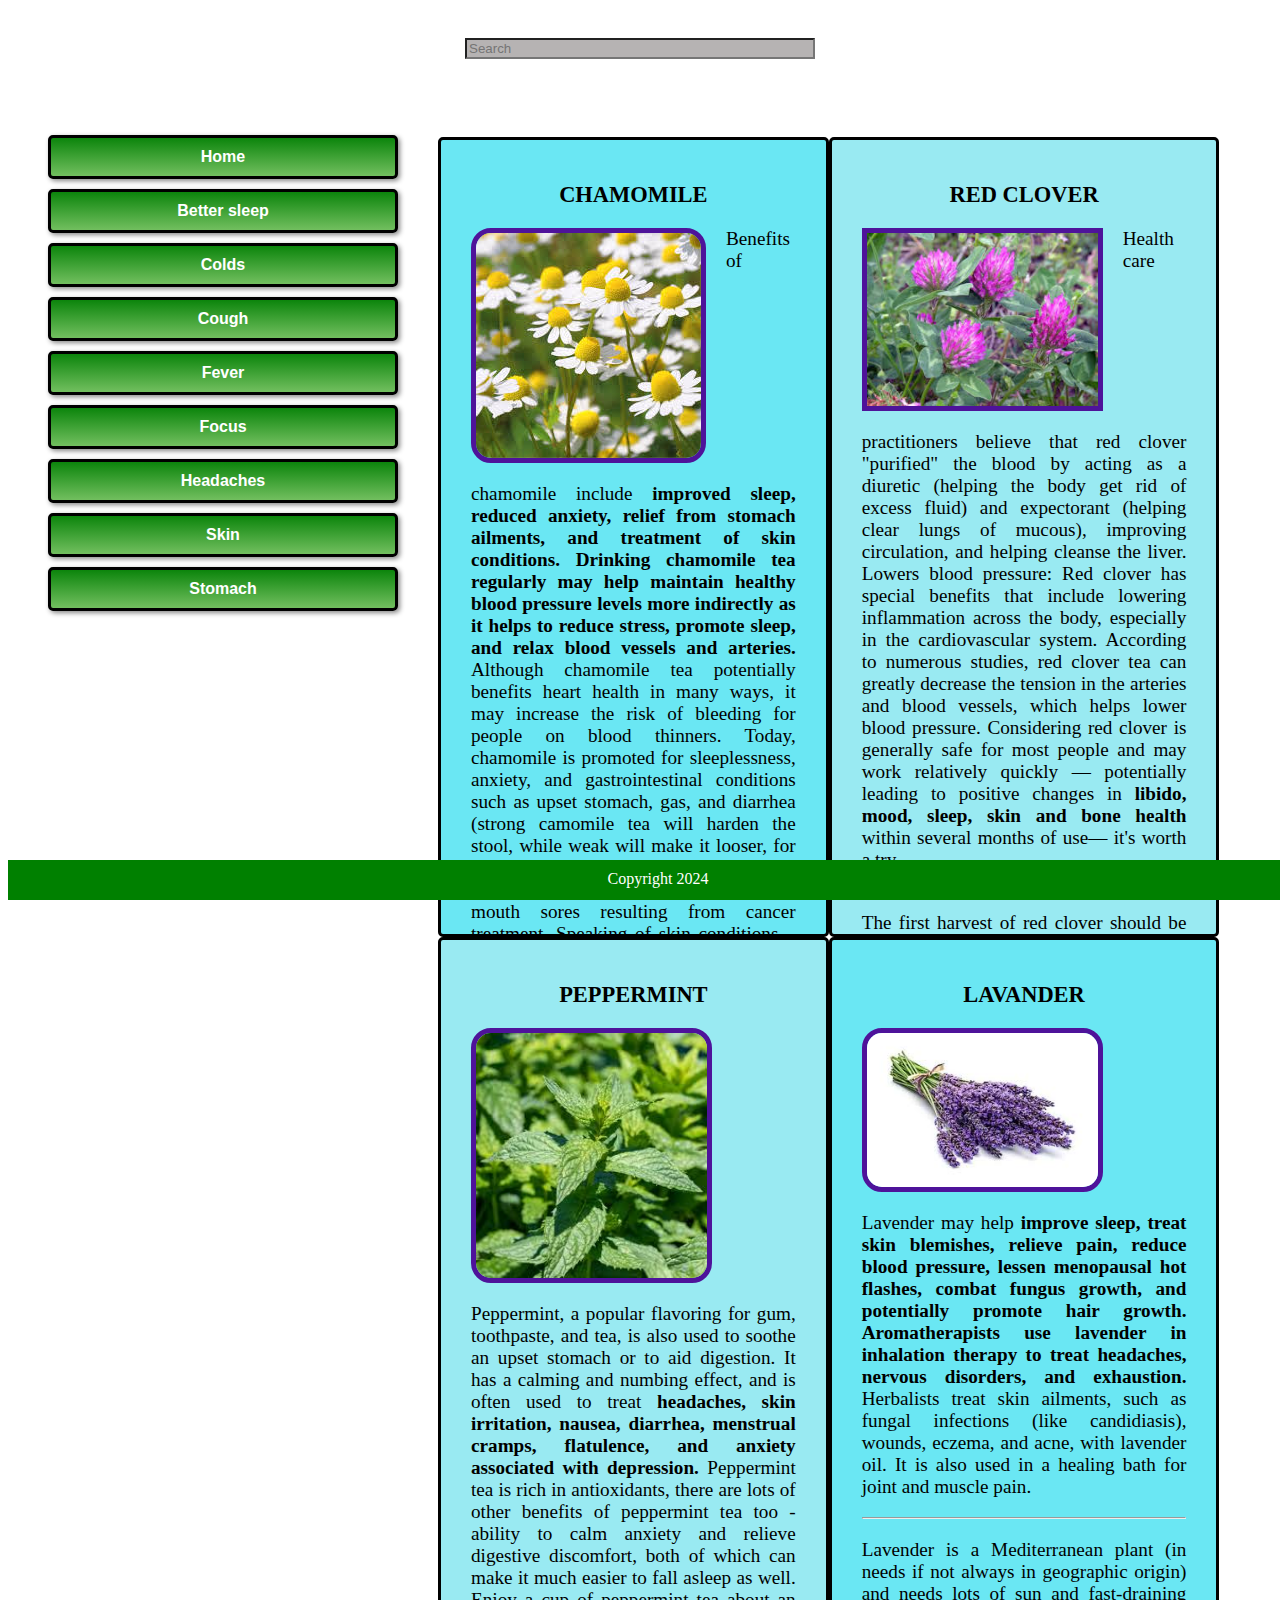
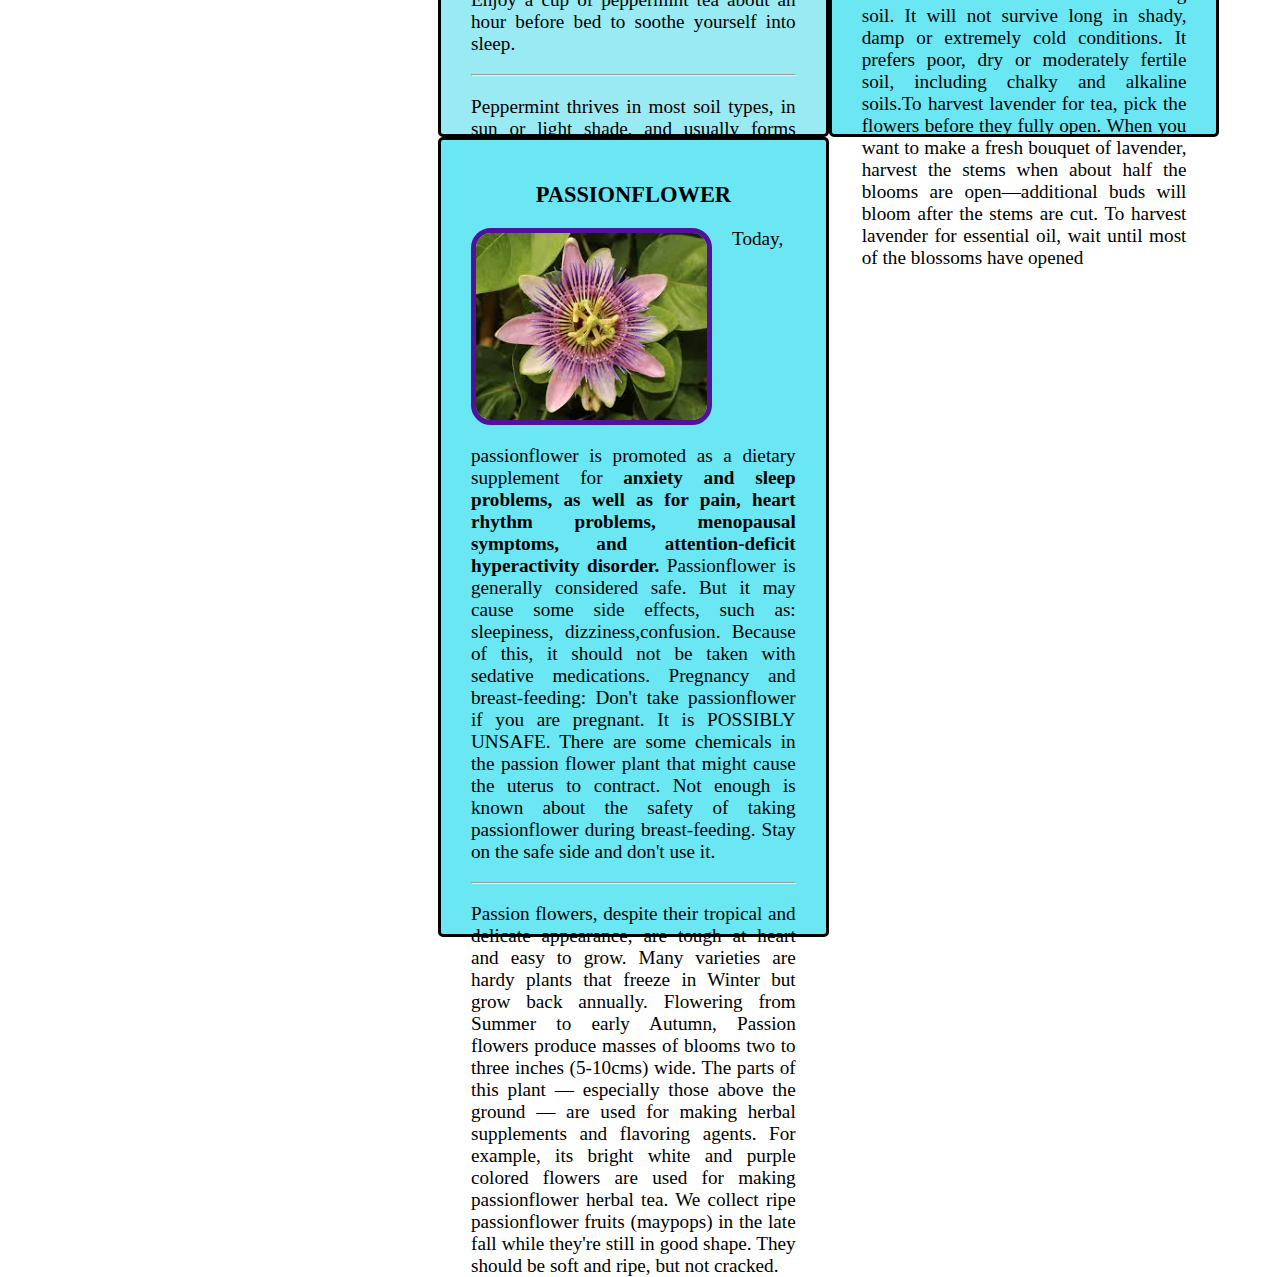
<file: better-sleep.html>
<!DOCTYPE html>
<html lang="en">
<head>
    <meta charset="UTF-8">
    <meta name="viewport" content="width=device-width, initial-scale=1.0">
    <title>Herbs to benefit you</title>
    <link rel="stylesheet" href="style.css">
    <link rel="shortcut icon" type="image/x-icon" href="whatever_folder_name/favicon.ico">
    <link rel="stylesheet" href="script.js">
 </head>
   
    <body class="better-sleep">
      <header>
        <nav>
            <div class="row main-nav">
              <div class="box">
                <input type="search" id="search" placeholder="Search" />
           </div>
            </div>
        </nav>
        <div id="google_translate_element"></div>
    
        <script>
        function googleTranslateElementInit() {
          new google.translate.TranslateElement({pageLanguage: 'en'}, 'google_translate_element');
        }
        </script>
        
        <script src="//translate.google.com/translate_a/element.js?cb=googleTranslateElementInit"></script>
        
    <div class="container">
        <div class="sidebar"></div>
    
        <ul>
          <li><a href="index.html">Home</a></li>
          <li><a href="better-sleep.html">Better sleep</a></li>
          <li><a href="colds.html">Colds</a></li>
          <li><a href="coughs.html">Cough</a></li>
          <li><a href="fever.html">Fever</a></li>
          <li><a href="focus.html">Focus</a></li>
          <li><a href="headaches.html">Headaches</a></li>
          <li><a href="skin.html">Skin</a></li>
          <li><a href="stomach.html">Stomach</a></li>
        </ul>
        </div>
    
    
    <main class="main-container">
      <div class="row">
          <div class="column" style="background-color:#6ae7f3; border: solid;  border-color:black; border-radius: 5px">
              <h3>Chamomile</h3>
              
              <img id="camomile" src="assets/images/chamomile.jpeg" alt="camomile" style="border:solid thick; border-color: rgb(78, 19, 154); border-radius: 20px;">
              <div id="myModal3" class="modal">
                <span class="close">&times;</span>
                <img class="modal-content" id="img3" />
                <div class="caption" id="caption3"></div>
            </div>
                
                  <p>Benefits of chamomile include <b>improved sleep, reduced anxiety, relief from stomach ailments, and treatment of skin conditions.
                    Drinking chamomile tea regularly may help maintain healthy blood pressure levels more indirectly as it helps to reduce stress, 
                    promote sleep, and relax blood vessels and arteries.</b> Although chamomile tea potentially benefits heart health in many ways, it may 
                    increase the risk of bleeding for people on blood thinners. Today, chamomile is promoted for sleeplessness, anxiety, and gastrointestinal 
                    conditions such as upset stomach, gas, and diarrhea (strong camomile tea will harden the stool, while weak will make it looser, for example in case 
                    of constipation). It is also used topically for skin conditions and for mouth sores resulting from cancer treatment. Speaking of skin conditions – it's also
                     great for rashes or cuts, since its antibacterial. Also can use it as wash for eyes for conjunctivitis – make a tea, wait until it cools down, 
                     then with cotton pad clean the eye inwards couple times a day – within couple days should see improvement.
                     </p>
                     <hr>
                     <p>
                     The harvest time and the flowering time 
                     for chamomile overlap − these are between June and September. It is not only the flowering that determines when you should harvest chamomile, the time 
                     of day and the weather also play a role. Chamomile flowers are best harvested around midday on a sunny day.
                    </p>
                </div>
                
                <div class="column" style="background-color: #99eaf2; border: solid;  border-color:black; border-radius: 5px">
                  <h3 style="text-transform: uppercase;">Red clover</h3>

                  <img id="clover" src="assets/images/clover.jpeg" alt="clover" width="231px" style="border:solid thick; border-color: rgb(78, 19, 154);">
                  <div id="myModal4" class="modal">
                    <span class="close">&times;</span>
                    <img class="modal-content" id="img4" />
                    <div class="caption" id="caption4"></div>
                </div>
                    <p> Health care practitioners believe that red clover "purified" the blood by acting as a diuretic (helping the body get rid of excess fluid) 
                      and expectorant (helping clear lungs of mucous), improving circulation, and helping cleanse the liver. Lowers blood pressure: Red clover has special
                       benefits that include lowering inflammation across the body, especially in the cardiovascular system. According to numerous studies, red clover tea
                        can greatly decrease the tension in the arteries and blood vessels, which helps lower blood pressure. Considering red clover is generally safe for 
                        most people and may work relatively quickly — potentially leading to positive changes in <b>libido, mood, sleep, skin and bone health </b>within several
                         months of use— it's worth a try.
                         </p>
                         <hr>
                         <p>The first harvest of red clover should be made when the field is at early bloom. Later cuttings can be made at late
                          bud or early bloom. During hot and dry weather, red clover growth slows down and flowering may occur on short, stunted plants.
                      </p>
                  </div>
                </div>
                
                <div class="row">
                  <div class="column" style="background-color:#99eaf2; border: solid;  border-color:black; border-radius: 5px">
                    <h3 style="text-transform: uppercase;">Peppermint</h3>
                    
                    <img id="peppermint" src="assets/images/peppermint.jpeg" alt="peppermint" width="231px" style="border:solid thick; border-color: rgb(78, 19, 154); border-radius: 20px;">
                    <div id="myModal14" class="modal">
                      <span class="close">&times;</span>
                      <img class="modal-content" id="img14" />
                      <div class="caption" id="caption14"></div>
                  </div>
                  
      
                    <p>Peppermint, a popular flavoring for gum, toothpaste, and tea, is also used to soothe an upset stomach or to aid digestion.
                       It has a calming and numbing effect, and is often used to treat <b> headaches, skin irritation, nausea, diarrhea, menstrual cramps, flatulence, and 
                       anxiety associated with depression.</b> Peppermint tea is rich in antioxidants, there are lots of other benefits of peppermint tea too - 
                       ability to calm anxiety and relieve digestive discomfort, both of which can make it much easier to fall asleep as well. Enjoy a cup of 
                       peppermint tea about an hour before bed to soothe yourself into sleep. 
                       </p>
                       <hr>
                       <p>
                       Peppermint thrives in most soil types, in sun or light shade, and usually forms large leafy clumps up to 1m 
                      (3.3ft) tall and wide. Most mints are vigorous, spreading plants, so are best grown in large pots or in bottomless buckets 
                      sunk into the ground, to keep their roots contained.The best time to harvest mint leaves is right before flowers appear, usually midway through
                       the growing season. However, you can start collecting individual leaves as soon as the plants reach at least 4 inches in height. For fresh use,
                        pick green leaves from the plant as required.
                      </p>
                  </div>
                  <div class="column" style="background-color:#6ae7f3; border: solid;  border-color:black; border-radius: 5px">
                    <h3 style="text-transform: uppercase;">Lavander</h3>
                    
                    <img id="lavander"  src="assets/images/lavander.jpeg" alt="lavander" style="border:solid thick; border-color: rgb(78, 19, 154); border-radius: 20px; width: 231px;">
                    <div id="myModal9" class="modal">
                      <span class="close">&times;</span>
                      <img class="modal-content" id="img9" />
                      <div class="caption" id="caption9"></div>
                  </div>
                    
                    <p>Lavender may help <b>improve sleep, treat skin blemishes, relieve pain, reduce blood pressure, lessen menopausal hot flashes, combat fungus growth,
                       and potentially promote hair growth. Aromatherapists use lavender in inhalation therapy to treat headaches, nervous disorders, and exhaustion.</b> Herbalists
                        treat skin ailments, such as fungal infections (like candidiasis), wounds, eczema, and acne, with lavender oil. It is also used in a healing 
                        bath for joint and muscle pain.
                        </p>
                        <hr>
                        <p>Lavender is a Mediterranean plant (in needs if not always in geographic origin) and needs lots of sun and fast-draining 
                        soil. It will not survive long in shady, damp or extremely cold conditions. It prefers poor, dry or moderately fertile soil, including chalky and 
                        alkaline soils.To harvest lavender for tea, pick the flowers before they fully open. When you want to make a fresh bouquet of lavender, 
                        harvest the stems when about half the blooms are open—additional buds will bloom after the stems are cut. To harvest lavender for essential oil,
                         wait until most of the blossoms have opened
                      </p>
                  </div>
                </div>

               
                  
                  <div class="row">
                  <div class="column" style="background-color:#6ae7f3; border: solid;  border-color:black; border-radius: 5px">
                    <h3>Passionflower</h3>
                    
                    <img id="passionflower" src="assets/images/passionflower.jpeg" alt="passionflower" width="231px" style="border:solid thick; border-color: rgb(78, 19, 154); border-radius: 20px;">
                    <div id="myModal13" class="modal">
                      <span class="close">&times;</span>
                      <img class="modal-content" id="img13" />
                      <div class="caption" id="caption13"></div>
                  </div>
                    
                    <p>
                      Today, passionflower is promoted as a dietary supplement for <b> anxiety and sleep problems, as well as for pain, heart rhythm problems, menopausal
                       symptoms, and attention-deficit hyperactivity disorder.</b> Passionflower is generally considered safe. But it may
                        cause some side effects, such as: sleepiness, dizziness,confusion. Because of this, it should not be taken with sedative medications. 
                  Pregnancy and breast-feeding: Don't take passionflower if you are pregnant. It is POSSIBLY UNSAFE. There are some chemicals in the passion flower plant 
                  that might cause the uterus to contract.
                    Not enough is known about the safety of taking passionflower during breast-feeding. Stay on the safe side and don't use it.
                    </p>
                    <hr>
                    <p> Passion flowers, despite their 
                    tropical and delicate appearance, are tough at heart and easy to grow. Many varieties are hardy plants that freeze in Winter but grow back annually. Flowering
                     from Summer to early Autumn, Passion flowers produce masses of blooms two to three inches (5-10cms) wide. The parts of this plant — especially those above 
                     the ground — are used for making herbal supplements and flavoring agents. For example,
                      its bright white and purple colored flowers are used for making passionflower herbal tea. We collect ripe passionflower fruits (maypops) in the late fall while they're 
                      still in good shape. They should be soft and ripe, but not cracked.
                    </p>
                  </div>
                </div> 
                <br>
    
            <script src="script.js"></script>
            
        </main>
        <footer id="footer">Copyright 2024</footer>
    </body>
    
    </html>
</file>
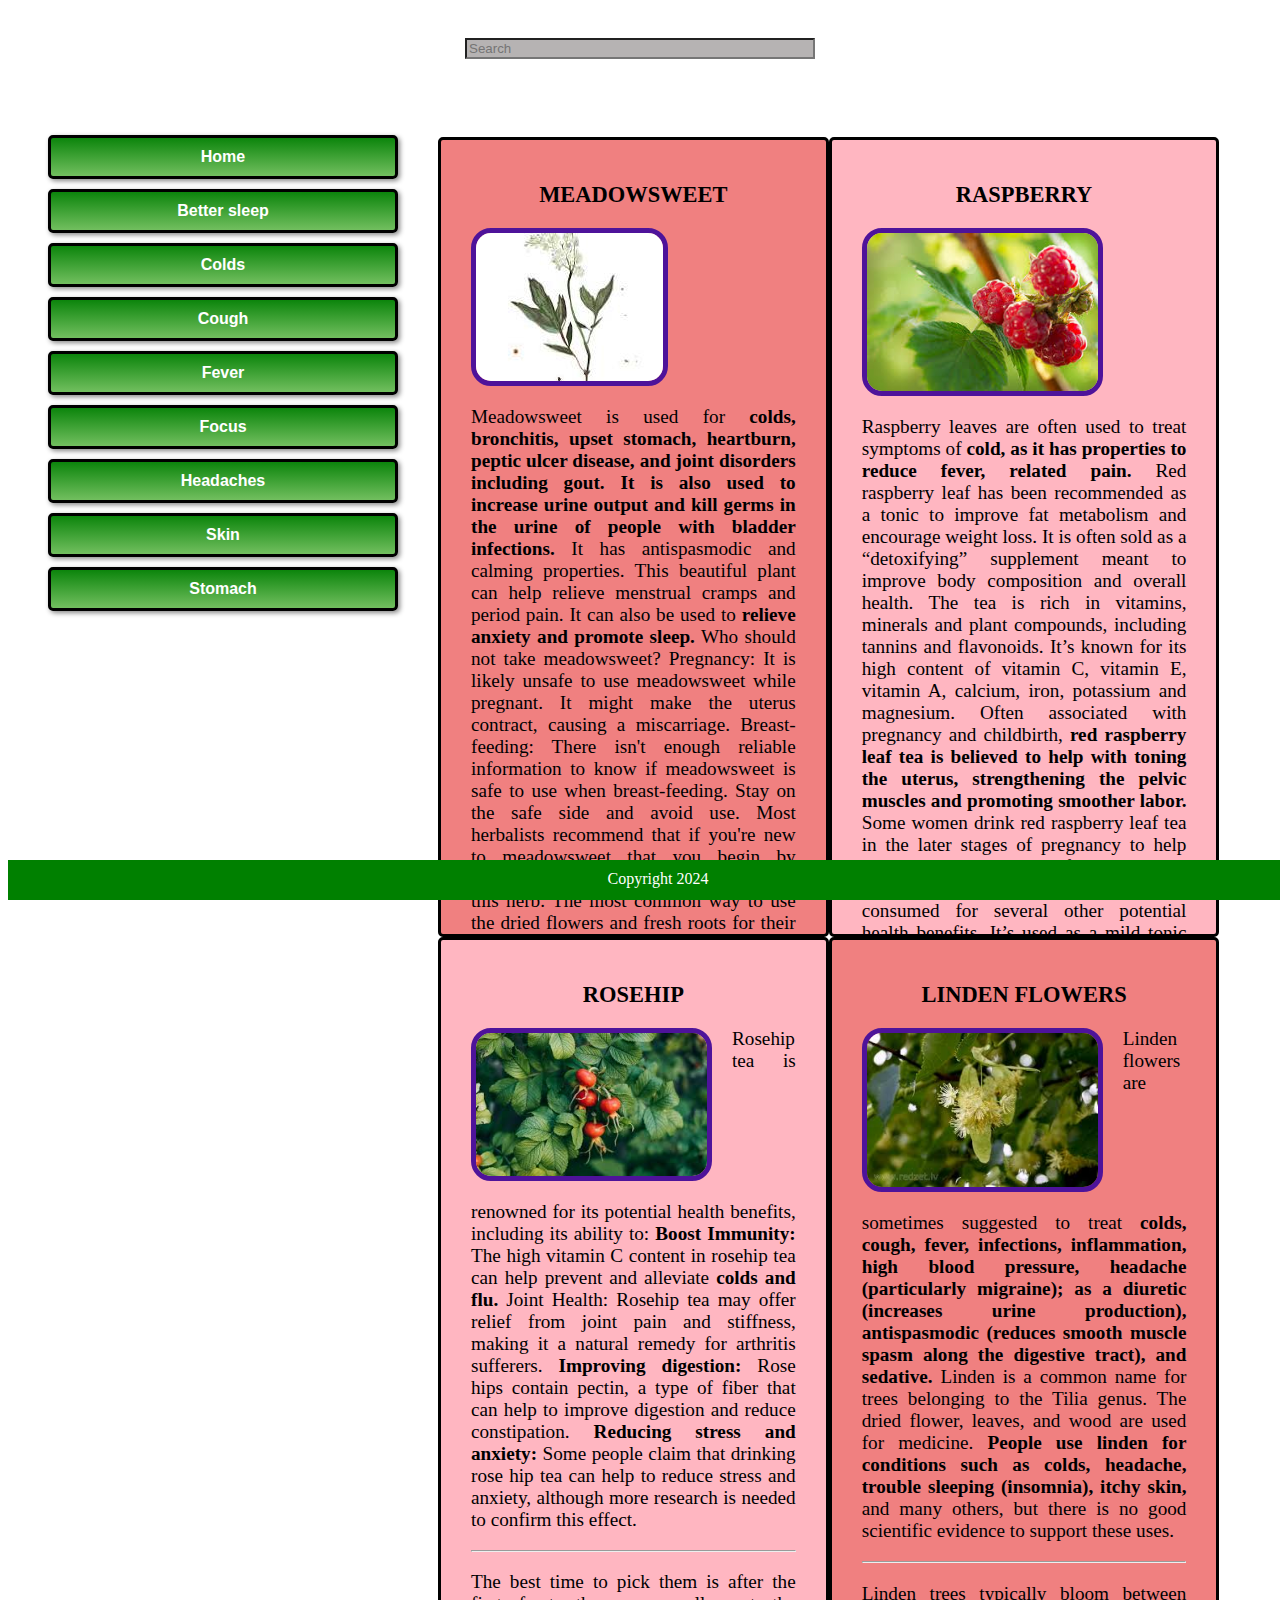
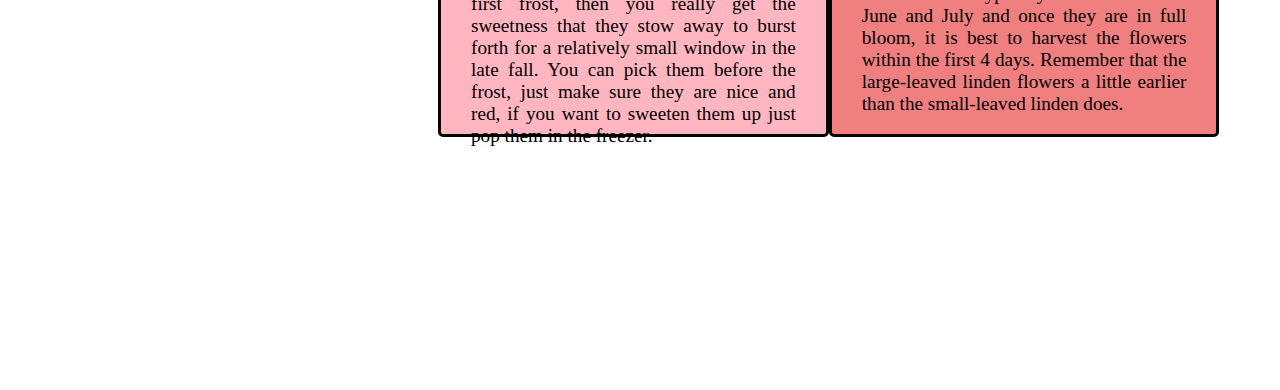
<file: colds.html>
<!DOCTYPE html>
<html lang="en">
<head>
    <meta charset="UTF-8">
    <meta name="description" content="Plants and herbs for your health">
    <meta name="viewport" content="width=device-width, initial-scale=1.0">
    <title>Herbs to benefit you</title>
    <link rel="stylesheet" href="style.css">
    <link rel="shortcut icon" type="image/x-icon" href="whatever_folder_name/favicon.ico">
</head>

<body class="better-sleep">

  <header>
    <nav>
        <div class="row main-nav">
          <div class="box">
            <input type="search" id="search" placeholder="Search" />
       </div>
        </div>
    </nav>
    <div id="google_translate_element"></div>

    <script type="text/javascript">
    function googleTranslateElementInit() {
      new google.translate.TranslateElement({pageLanguage: 'en'}, 'google_translate_element');
    }
    </script>
    
    <script type="text/javascript" src="//translate.google.com/translate_a/element.js?cb=googleTranslateElementInit"></script>
    
<div class="container">
    <div class="sidebar"></div>

    <ul>
      <li><a href="index.html">Home</a></li>
      <li><a href="better-sleep.html">Better sleep</a></li>
      <li><a href="colds.html">Colds</a></li>
      <li><a href="coughs.html">Cough</a></li>
      <li><a href="fever.html">Fever</a></li>
      <li><a href="focus.html">Focus</a></li>
      <li><a href="headaches.html">Headaches</a></li>
      <li><a href="skin.html">Skin</a></li>
      <li><a href="stomach.html">Stomach</a></li>
    </ul>
    </div>

</div>
    <main class="main-container">
       
        <div class="row" >
            <div class="column" style="background-color:lightcoral; border: solid;  border-color:black; border-radius: 5px">
              <h3 style="text-transform: uppercase; letter-spacing: normal;">Meadowsweet</h3>
                
              <img id="meadowsweet" src="assets/images/meadowsweet.jpeg" alt="meadowsweet" style="border:solid thick; border-color: rgb(78, 19, 154); border-radius: 20px;">
            
              <div id="myModal11" class="modal">
                <span class="close">&times;</span>
                <img class="modal-content" id="img11" />
                <div class="caption" id="caption11"></div>
            </div>
              <p>Meadowsweet is used for <b> colds, bronchitis, upset stomach, 
                heartburn, peptic ulcer disease, and joint disorders including gout. 
                It is also used to increase urine output and kill germs in the urine
                 of people with bladder infections.</b> It has antispasmodic and calming properties. 
                 This beautiful plant can help relieve menstrual cramps and period pain. It can 
                 also be used to <b>relieve anxiety and promote sleep.</b> Who should not take meadowsweet?
                 Pregnancy: It is likely unsafe to use meadowsweet while pregnant. It might make the 
                 uterus contract, causing a miscarriage. Breast-feeding: There isn't enough reliable information
                  to know if meadowsweet is safe to use when breast-feeding. Stay on the safe side and avoid use.
                  Most herbalists recommend that if you're new to meadowsweet that you begin by drinking small
                  amounts of tea made with this herb. The most common way to use the dried flowers and fresh roots
                   for their medicinal properties is to make herbal meadowsweet tea.
                   </p>
                   <hr>
                   <p>
                  If you want to grow it in your own garden, all you need is a spot in full sun with rich, moist soil.
                  End of June and July are the busiest harvesting times for a medicinal herb farmer.
                </p>
            </div>
          
          
            <div class="column" style="background-color:lightpink; border: solid;  border-color:black; border-radius: 5px">
              <h3 style="text-transform: uppercase;">Raspberry</h3>
              
              <img id="raspberry" src="assets/images/raspberry.jpeg" alt="raspberry" width="231px" style="border:solid thick; border-color: rgb(78, 19, 154); 
              border-radius: 20px;">
              <div id="myModal15" class="modal">
                <span class="close">&times;</span>
                <img class="modal-content" id="img15" />
                <div class="caption" id="caption15"></div>
            </div>
              
              <p> Raspberry leaves are often used to treat symptoms of <b>cold, as it has properties to reduce fever, related pain.</b> 
                Red raspberry leaf has been recommended as a tonic to improve fat metabolism and encourage weight loss. It is 
                often sold as a “detoxifying” supplement meant to improve body composition and overall health. 
                The tea is rich in vitamins, minerals and plant compounds, including tannins and flavonoids. It’s known for its high content of 
                vitamin C, vitamin E, vitamin A, calcium, iron, potassium and magnesium.
                Often associated with pregnancy and childbirth, <b>red raspberry leaf tea is believed to help with toning the uterus, strengthening
                 the pelvic muscles and promoting smoother labor.</b> Some women drink red raspberry leaf tea in the later stages of pregnancy to help 
                 prepare their bodies for childbirth.
                Additionally, red raspberry leaf tea is consumed for several other potential health benefits. It’s used as a mild tonic for supporting 
                overall well-being, <b>promoting healthy digestion and alleviating menstrual discomfort. The tea is also used for its potential antioxidant 
                and anti-inflammatory properties.</b>
                </p>
                <hr>
                <p>Choose a sunny planting site for best results. Raspberries will fruit in light shade, but will produce a 
                smaller crop and be less robust and healthy. Raspberries are usually grown in rows, ideally running north to south so the plants don't shade
                 each other. The leaves are best harvested in the spring before the flowers emerge. Choose young, bright green leaves. Since the leaves shrink
                  down quite a bit after they are dried, harvest more than you think you'll need. Start with at least a couple handfuls
                </p>
            </div>

            <div class="row">
            <div class="column" style="background-color:lightpink; border: solid;  border-color:black; border-radius: 5px">
              <h3 style="text-transform: uppercase;">Rosehip</h3>
              
              <img id="rosehip" src="assets/images/rosehip.jpeg" alt="rosehip" width="231px" style="border:solid thick;
               border-color: rgb(78, 19, 154); border-radius: 20px;">
             <div id="myModal16" class="modal">
              <span class="close">&times;</span>
              <img class="modal-content" id="img16" />
              <div class="caption" id="caption16"></div>
          </div>
              
              <p>
                Rosehip tea is renowned for its potential health benefits, including its ability to:<b> Boost Immunity:</b> The high 
                vitamin C content in rosehip tea can help prevent and alleviate <b>colds and flu. </b>Joint Health: Rosehip tea may offer 
                relief from joint pain and stiffness, making it a natural remedy for arthritis sufferers. <b>Improving digestion:</b> Rose hips 
                contain pectin, a type of fiber that can help to improve digestion and reduce constipation. <b>Reducing stress and anxiety:</b>  Some 
                people claim that drinking rose hip tea can help to reduce stress and anxiety, although more research is needed to confirm this 
                effect. 
                </p>
                <hr>
                <p>
                The best time to pick them is after the first frost, then you really get the sweetness that they stow away to burst forth
                for a relatively small window in the late fall. You can pick them before the frost, just make sure they are nice and red, if you
                want to sweeten them up just pop them in the freezer.
              </p>
            </div>
        
         
           
            <div class="column" style="background-color:lightcoral; border: solid;  border-color:black; border-radius: 5px">
              <h3 style="text-transform: uppercase;">Linden flowers</h3>
              
              <img id="linden-flower" src="assets/images/LINDEN-FLOWER.jpeg" alt="LINDEN-FLOWER" width="231px" style="border:solid thick;
               border-color: rgb(78, 19, 154); border-radius: 20px;">
             <div id="myModal10" class="modal">
              <span class="close">&times;</span>
              <img class="modal-content" id="img10" />
              <div class="caption" id="caption10"></div>
          </div>
              
              <p>
                Linden flowers are sometimes suggested to treat <b>colds, cough, fever, infections, inflammation, high blood pressure, headache 
                (particularly migraine); as a diuretic (increases urine production), antispasmodic (reduces smooth muscle spasm along the digestive tract), 
                and sedative.</b> Linden is a common name for trees belonging to the Tilia genus. The dried flower, leaves, and wood are used for medicine. 
                <b>People use linden for conditions such as colds, headache, trouble sleeping (insomnia), itchy skin,</b> and many others, but there is no good
                scientific evidence to support these uses. 
                </p>
                <hr>
                <p>
                Linden trees typically bloom between June and July and once they are in full bloom, it is best 
                to harvest the flowers within the first 4 days. Remember that the large-leaved linden flowers a little earlier than the small-leaved linden does.
              </p>
            </div>
          </div>
           </div>

        <script src="script.js"></script>
        
    </main>
    <footer id="footer">Copyright 2024</footer>
</body>

</html>
</file>
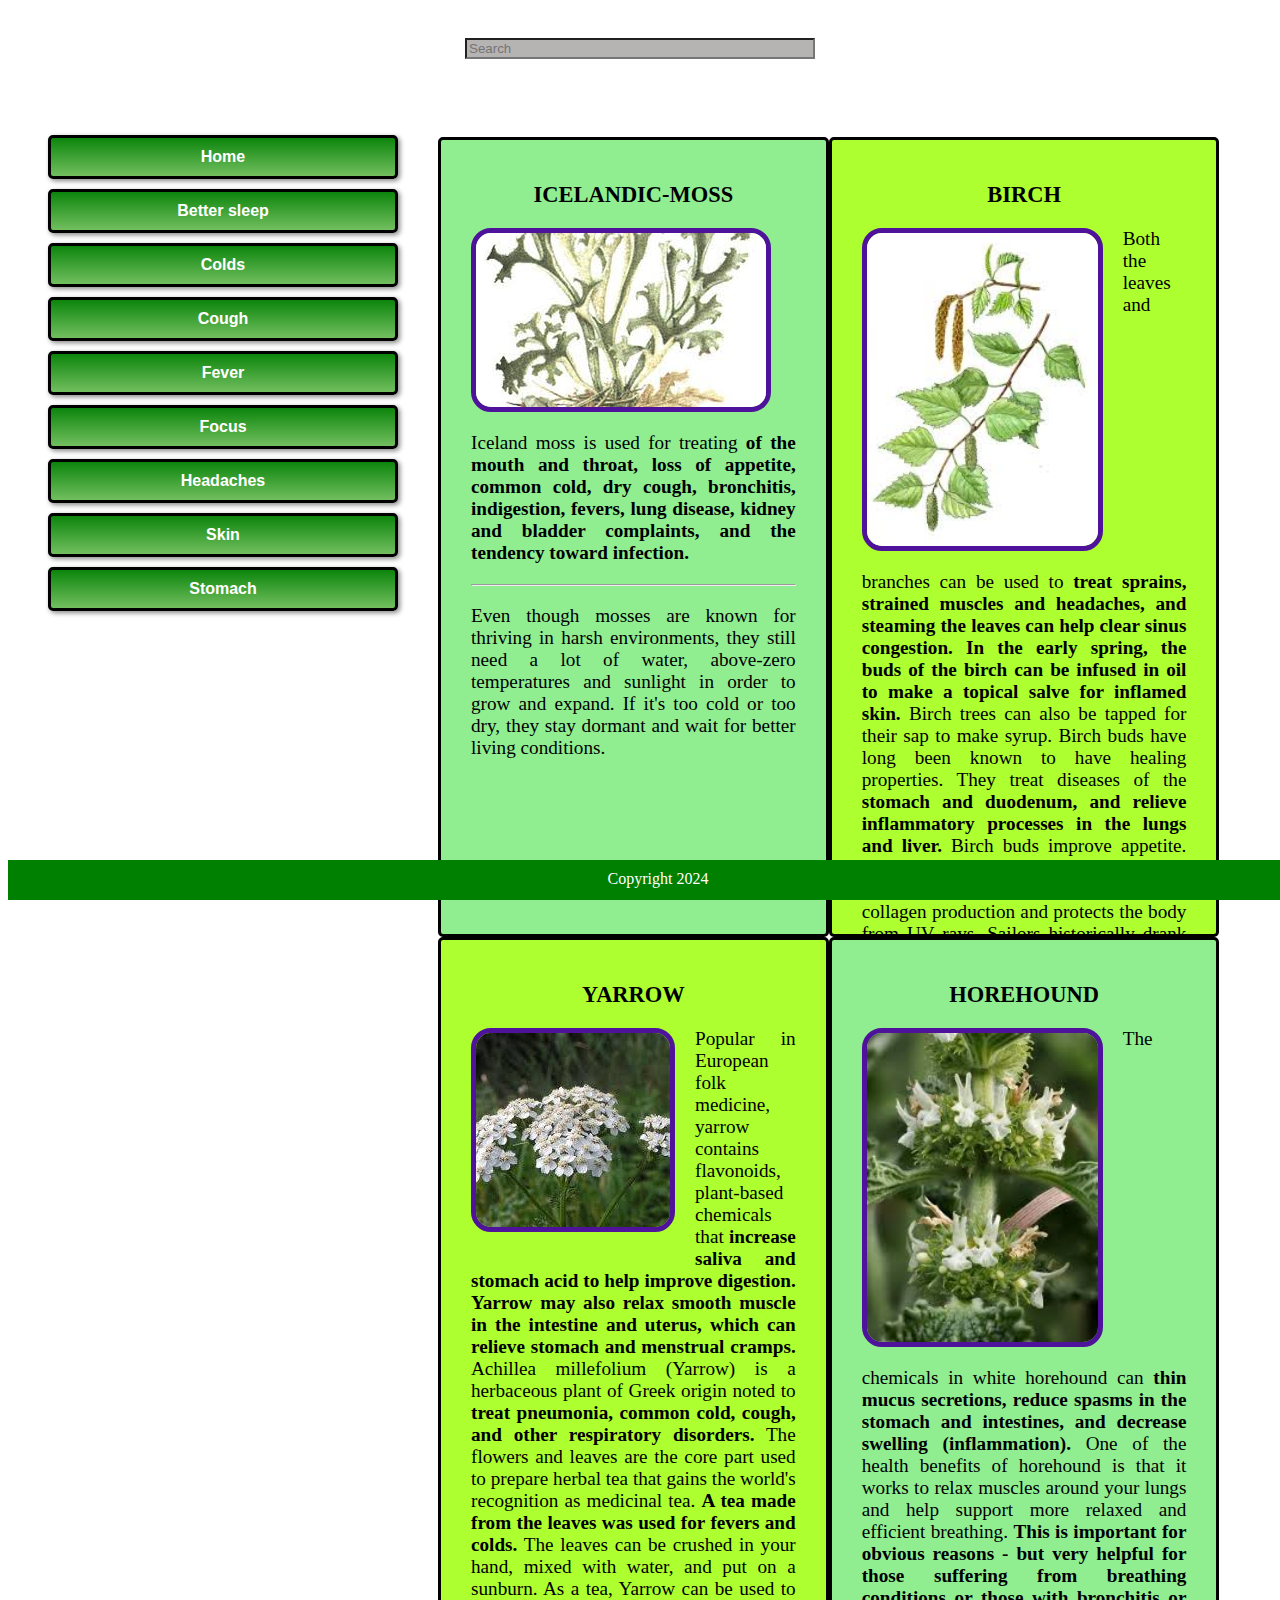
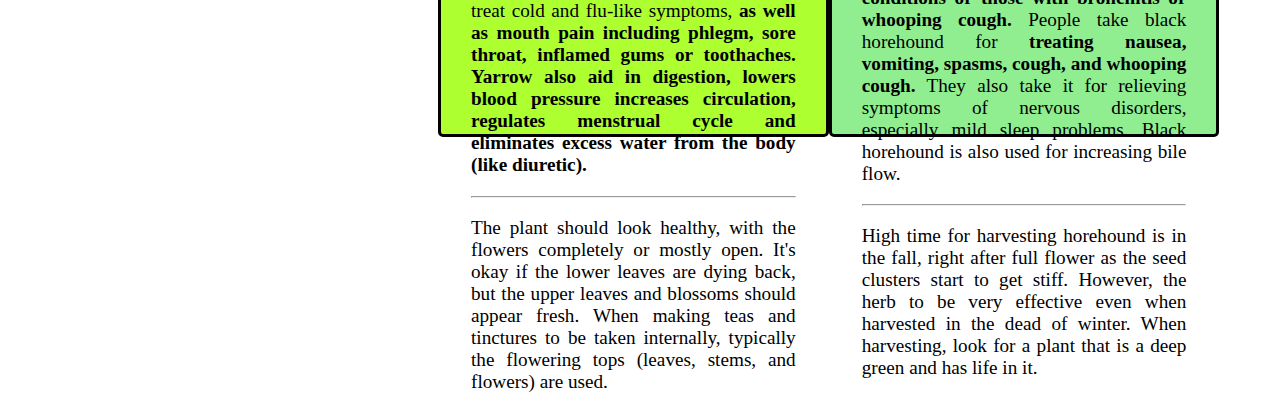
<file: coughs.html>
<!DOCTYPE html>
<html lang="en">
<head>
    <meta charset="UTF-8">
    <meta name="description" content="Plants and herbs for your health">
    <meta name="viewport" content="width=device-width, initial-scale=1.0">
    <title>Herbs to benefit you</title>
    <link rel="stylesheet" href="style.css">
    <link rel="shortcut icon" type="image/x-icon" href="whatever_folder_name/favicon.ico">
</head>

<body class="cough">
  <header>
    <nav>
        <div class="row main-nav">
          <div class="box">
            <input type="search" id="search" placeholder="Search" />
       </div>
        </div>
    </nav>
    <div id="google_translate_element"></div>

    <script type="text/javascript">
    function googleTranslateElementInit() {
      new google.translate.TranslateElement({pageLanguage: 'en'}, 'google_translate_element');
    }
    </script>
    
    <script type="text/javascript" src="//translate.google.com/translate_a/element.js?cb=googleTranslateElementInit"></script>
    
<div class="container">
    <div class="sidebar"></div>

    <ul>
      <li><a href="index.html">Home</a></li>
      <li><a href="better-sleep.html">Better sleep</a></li>
      <li><a href="colds.html">Colds</a></li>
      <li><a href="coughs.html">Cough</a></li>
      <li><a href="fever.html">Fever</a></li>
      <li><a href="focus.html">Focus</a></li>
      <li><a href="headaches.html">Headaches</a></li>
      <li><a href="skin.html">Skin</a></li>
      <li><a href="stomach.html">Stomach</a></li>
    </ul>
    </div>

</div>
    <main class="main-container">
       
        <div class="row" >
            <div class="column" style="background-color:lightgreen; border: solid;  border-color:black; border-radius: 5px">
              <h3 style="text-transform: uppercase; letter-spacing: normal;">icelandic-moss</h3>
                
              <img id="icelandic-moss" src="assets/images/island-moss.jpeg" alt="iceland-moss" style="border:solid thick; border-color: rgb(78, 19, 154); border-radius: 20px;">
              <div id="myModal8" class="modal">
                <button class="close">&times;</button>
                <img class="modal-content" id="img8" />
                <div class="caption" id="caption8"></div>
            </div>
              <p>Iceland moss is used for treating <b> of the mouth and throat, loss of appetite, common cold, dry cough, 
                bronchitis, indigestion, fevers, lung disease, kidney and bladder complaints, and the tendency toward infection.</b>
                </p>
                <hr>
                <p>
                 Even though mosses are known for thriving in harsh environments, they still need a lot of water, above-zero temperatures 
                 and sunlight in order to grow and expand. If it's too cold or too dry, they stay dormant and wait for better living conditions.
                </p>
            </div>

            <div class="column" style="background-color: greenyellow; border: solid;  border-color:black; border-radius: 5px">    
              <h3 style="text-transform: uppercase;">Birch</h3>
              
              <img id="birch" src="assets/images/birch.jpeg" alt="Birch" width="231px" srcset="" style="border:solid thick; border-color: rgb(78, 19, 154); border-radius: 20px;">
              <div id="myModal1" class="modal">
                <span class="close">&times;</span>
                <img class="modal-content" id="img1" />
                <div class="caption" id="caption1"></div>
            </div>
              
              <p>
                Both the leaves and branches can be used to <b>treat sprains, strained muscles and headaches, and steaming the leaves can help clear sinus
                congestion. In the early spring, the buds of the birch can be infused in oil to make a topical salve for inflamed skin.</b> Birch trees can 
                also be tapped for their sap to make syrup. Birch buds have long been known to have healing properties. They treat diseases of the <b>stomach
                and duodenum, and relieve inflammatory processes in the lungs and liver.</b> Birch buds improve appetite. And birch water is also a source of 
                Vitamin C, an antioxidant that stimulates collagen production and protects the body from UV rays. Sailors historically drank birch water to 
                ward off scurvy, a Vitamin C deficiency that causes weakness, bleeding from the skin and gum disease. 
                </p>
                <hr>
                <p>
                In the spring picking new birch leaves
                for tea is easy as they are not hard to pick and dry. Birch leaves are said to be healing and good for general detox, arthritis and psoriases. 
                Find whole birch leaves, spring or early summer, that have not been eaten by bugs. Pick them in a basket of some kind.
                </p>
            </div>
          </div>
          
          

          <div class="row" >
            <div class="column" style="background-color:greenyellow; border: solid;  border-color:black; border-radius: 5px">
              <h3 style="text-transform: uppercase; letter-spacing: normal;">Yarrow</h3>
                
              <img id="yarrow" src="assets/images/yarrow.jpeg" alt="yarrow" style="border:solid thick; border-color: rgb(78, 19, 154); border-radius: 20px;">
              <div id="myModal20" class="modal">
                <span class="close">&times;</span>
                <img class="modal-content" id="img20" />
                <div class="caption" id="caption20"></div>
            </div>
            
              <p>
                Popular in European folk medicine, yarrow contains flavonoids, plant-based chemicals that <b>increase saliva and stomach acid to help improve digestion. 
                Yarrow may also relax smooth muscle in the intestine and uterus, which can relieve stomach and menstrual cramps.</b> Achillea millefolium (Yarrow) is a herbaceous 
                plant of Greek origin noted to <b>treat pneumonia, common cold, cough, and other respiratory disorders.</b> The flowers and leaves are the core part used to prepare 
                herbal tea that gains the world's recognition as medicinal tea. <b> A tea made from the leaves was used for fevers and colds.</b> The leaves can be crushed in your hand,
                mixed with water, and put on a sunburn. As a tea, Yarrow can be used to treat cold and flu-like symptoms, <b>as well as mouth pain including phlegm, sore throat, inflamed
                gums or toothaches. Yarrow also aid in digestion, lowers blood pressure increases circulation, regulates menstrual cycle and eliminates excess water
                from the body (like diuretic). </b>
                </p>
                <hr>
                <p>
                The plant should look healthy, with the flowers completely or mostly open. It's okay if the lower leaves are dying back, but the upper 
                leaves and blossoms should appear fresh. When making teas and tinctures to be taken internally, typically the flowering tops (leaves, stems, and flowers) are used.
                </p>
            </div>
          

          <br><div class="column" style="background-color: lightgreen; border: solid;  border-color:black; border-radius: 5px">    
              <h3 style="text-transform: uppercase;">Horehound</h3>
              
              <img id="horehound" src="assets/images/horehound.jpeg" alt="Horehound" width="231px" 
              style="border:solid thick; border-color: rgb(78, 19, 154); border-radius: 20px;">
              <div id="myModal21" class="modal">
                <button class="close">&times;</button>
                <img class="modal-content" id="img21" />
                <div class="caption" id="caption21"></div>
            </div>
              
              <p>
                The chemicals in white horehound can <b>thin mucus secretions, reduce spasms in the stomach and intestines, and decrease swelling (inflammation).</b>
                One of the health benefits of horehound is that it works to relax muscles around your lungs and help support more relaxed and efficient breathing.
                <b>This is important for obvious reasons - but very helpful for those suffering from breathing conditions or those with bronchitis or whooping cough.</b> 
                People take black horehound for <b>treating nausea, vomiting, spasms, cough, and whooping cough.</b> They also take it for relieving symptoms of nervous disorders,
                 especially mild sleep problems. Black horehound is also used for increasing bile flow.
                </p>
                <hr>
                <p>
                  High time for harvesting horehound is in the fall, right after full flower as the seed clusters start to get stiff. However, the herb to be
                   very effective even when harvested in the dead of winter. When harvesting, look for a plant that is a deep green and has life in it.
                </p>
            </div>
          </div>

        <script src="script.js"></script>
        
    </main>
    <footer id="footer">Copyright 2024</footer>
</body>

</html>
</file>
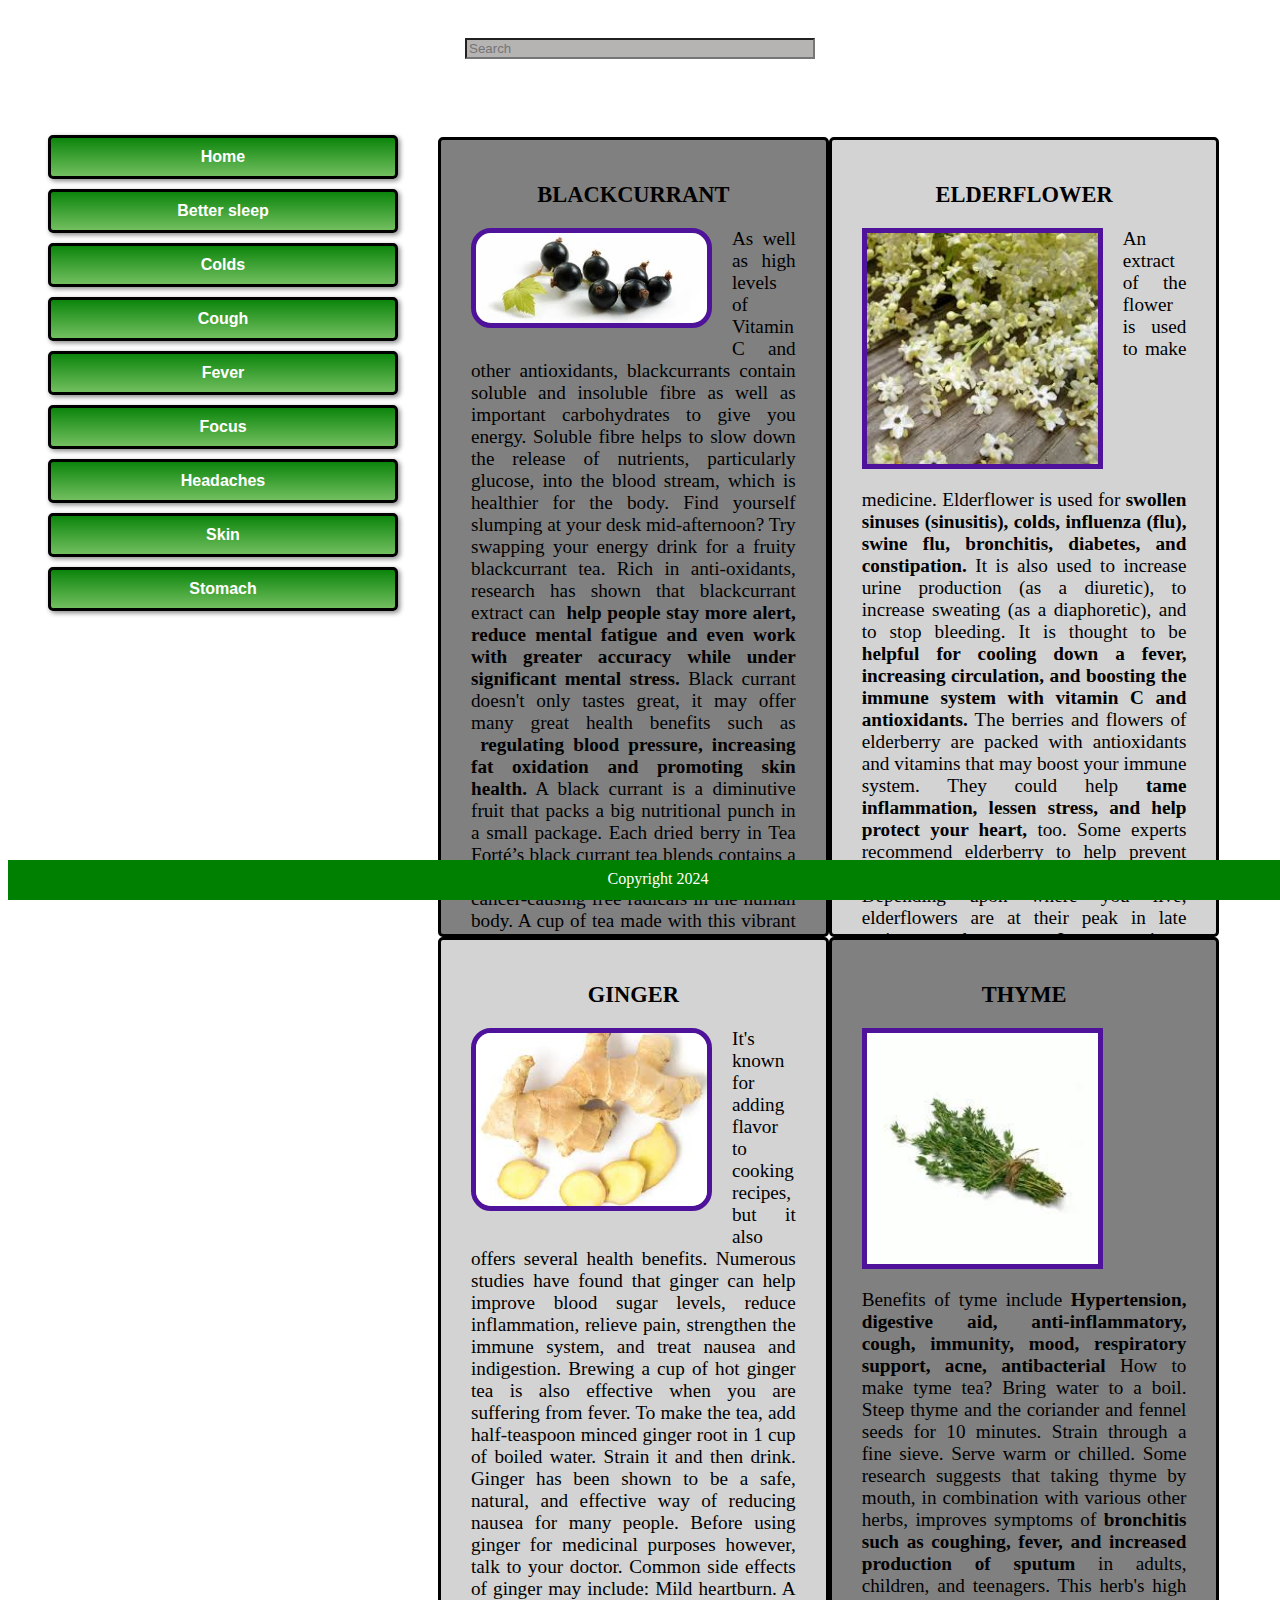
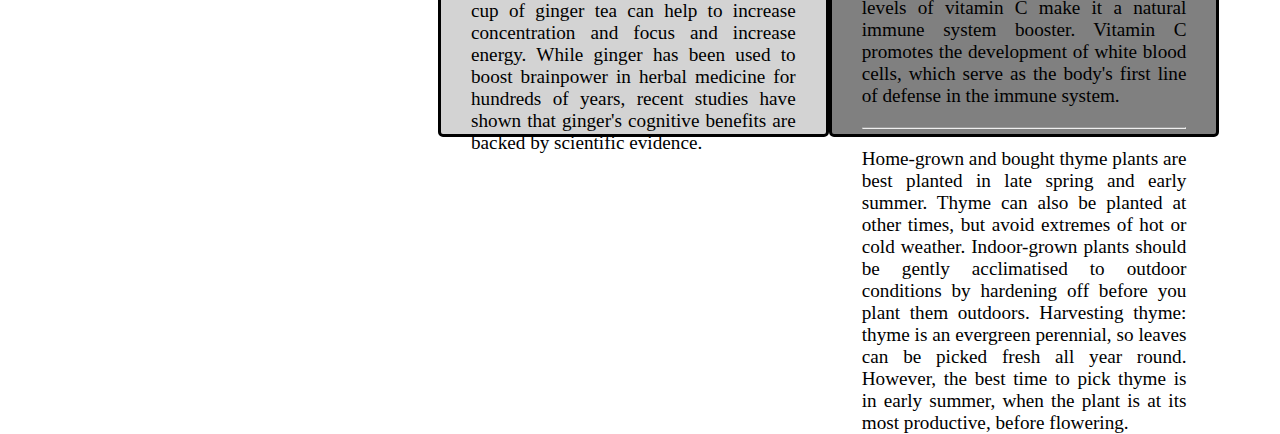
<file: fever.html>
<!DOCTYPE html>
<html lang="en">
<head>
    <meta charset="UTF-8">
    <meta name="description" content="Plants and herbs for your health">
    <meta name="viewport" content="width=device-width, initial-scale=1.0">
    <title>Herbs to benefit you</title>
    <link rel="stylesheet" href="style.css">
  </head>
    
<body>
    <header>
        <nav>
            <div class="row main-nav">
                <div class="box">
                    <input type="search" id="search" placeholder="Search" />
                </div>
            </div>
        </nav>
        <div id="google_translate_element"></div>
        <script type="text/javascript">
        function googleTranslateElementInit() {
            new google.translate.TranslateElement({pageLanguage: 'en'}, 'google_translate_element');
        }
        </script>
        <script type="text/javascript" src="//translate.google.com/translate_a/element.js?cb=googleTranslateElementInit"></script>
    </header>
    <div class="container">
        <div class="sidebar"></div>
        <ul>
            <li><a href="index.html">Home</a></li>
            <li><a href="better-sleep.html">Better sleep</a></li>
            <li><a href="colds.html">Colds</a></li>
            <li><a href="coughs.html">Cough</a></li>
            <li><a href="fever.html">Fever</a></li>
            <li><a href="focus.html">Focus</a></li>
            <li><a href="headaches.html">Headaches</a></li>
            <li><a href="skin.html">Skin</a></li>
            <li><a href="stomach.html">Stomach</a></li>
        </ul>
        </div>
        </div>
    
    </div>
    </div>
    
    </div>
    <main class="main-container">
        <div class="row">
            <div class="column" style="background-color:grey; border: solid; border-color:black; border-radius: 5px">
                <h3>Blackcurrant</h3>
                <img id="blackcurrant" src="assets/images/blackcurrant.jpeg" alt="blackcurrant" width="231px" style="border:solid thick; border-color: rgb(78, 19, 154); 
              border-radius: 20px;">
            <div id="myModal2" class="modal">
              <span class="close">&times;</span>
              <img class="modal-content" id="img2" />
              <div class="caption" id="caption2"></div>
          </div>
                  <p>
                    As well as high levels of Vitamin C and other antioxidants, blackcurrants contain soluble and insoluble fibre as well as important carbohydrates 
                    to give you energy. Soluble fibre helps to slow down the release of nutrients, particularly glucose, into the blood stream, which is healthier 
                    for the body. Find yourself slumping at your desk mid-afternoon? Try swapping your energy drink for a fruity blackcurrant tea. Rich in anti-oxidants, 
                    research has shown that blackcurrant extract can <b> help people stay more alert, reduce mental fatigue and even work with greater accuracy 
                    while under significant mental stress.</b> Black currant doesn't only tastes great, it may offer many great health benefits such as <b> regulating blood pressure,
                     increasing fat oxidation and promoting skin health.</b> A black currant is a diminutive fruit that packs a big nutritional punch in a small package.
                      Each dried berry in Tea Forté’s black currant tea blends contains a dose of antioxidants believed to reduce cancer-causing free radicals 
                      in the human body. A cup of tea made with this vibrant ingredient delivers a generous serving of vitamin C that <b> may stave off colds and
                       infections.</b> Black currant also provides a serving of blood-building iron, as well as plenty of eye-protective vitamin A and
                        gamma-linolenic acid (GLA), which may boost the effectiveness of the human immune system. Blackcurrants crop best in a sunny location but
                         will also do well in light shade. Blackcurrants are easy to grow, producing a delicious summer harvest with little upkeep required.
                  </p>
                </div>
                
                <div class="column" style="background-color: lightgrey; border: solid; border-color:black; border-radius: 5px">
                  <h3 style="text-transform: uppercase;">Elderflower</h3>
                  <img id="elderflower" src="assets/images/elderflower.jpeg" alt="elderflower" width="231px" style="border:solid thick; border-color: rgb(78, 19, 154);">
                  <div id="myModal6" class="modal">
                    <span class="close">&times;</span>
                    <img class="modal-content" id="img6" />
                    <div class="caption" id="caption6"></div>
                </div>
                    <p> 
                      An extract of the flower is used to make medicine. Elderflower is used for <b> swollen sinuses (sinusitis), colds, influenza (flu), swine flu, 
                      bronchitis, diabetes, and constipation.</b> It is also used to increase urine production (as a diuretic), to increase sweating (as a diaphoretic),
                       and to stop bleeding. It is thought to be <b>helpful for cooling down a fever, increasing circulation, and boosting the immune system with vitamin
                        C and antioxidants.</b> The berries and flowers of elderberry are packed with antioxidants and vitamins that may boost your immune system. 
                        They could help <b>tame inflammation, lessen stress, and help protect your heart,</b> too. Some experts recommend elderberry to help prevent 
                        and ease cold and flu symptoms. 
                        Depending upon where you live, elderflowers are at their peak in late spring to early summer. In most regions, mid-June seems to be the 
                        best time for picking. If left to their own devices, the flowers will turn into delicious, dark purple berries around August, which must
                         be cooked to remove cyanidin glycoside.
                    </p>
                  </div>
                </div>
                
                <div class="row">
                  <div class="column" style="background-color:lightgray; border: solid;  border-color:black; border-radius: 5px">
                    <h3 style="text-transform: uppercase;">Ginger</h3>
                    
                    <img id="ginger" src="assets/images/ginger.jpeg" alt="ginger" width="231px" style="border:solid thick; border-color: rgb(78, 19, 154); border-radius: 20px;">
                    <div id="myModal7" class="modal">
                      <span class="close">&times;</span>
                      <img class="modal-content" id="img7" />
                      <div class="caption" id="caption7"></div>
                  </div>
                  
      
                    <p>
                        It's known for adding flavor to cooking recipes, but it also offers several health benefits. Numerous studies have found that
             ginger can help improve blood sugar levels, reduce inflammation, relieve pain, strengthen the immune system, and treat nausea and indigestion.
             Brewing a cup of hot ginger tea is also effective when you are suffering from fever. To make the tea, add half-teaspoon minced ginger root in
             1 cup of boiled water. Strain it and then drink. Ginger has been shown to be a safe, natural, and effective way of reducing nausea for many people. 
             Before using ginger for medicinal purposes however, talk to your doctor. Common side effects of ginger may include: Mild heartburn. A cup of ginger 
             tea can help to increase concentration and focus and increase energy. While ginger has been used to boost brainpower in herbal medicine for hundreds
              of years, recent studies have shown that ginger's cognitive benefits are backed by scientific evidence.
                    </p>
                  </div>
                  <div class="column" style="background-color: grey; border: solid; border-color:black; border-radius: 5px">
                    <h3 style="text-transform: uppercase;">Thyme</h3>
                    <img id="tyme" src="assets/images/tyme.jpeg" alt="tyme" width="231px" style="border:solid thick; border-color: rgb(78, 19, 154);">
                    <div id="myModal22" class="modal">
                      <span class="close">&times;</span>
                      <img class="modal-content" id="img22" />
                      <div class="caption" id="caption22"></div>
                  </div>
                      <p> 
                       Benefits of tyme include <b>Hypertension, digestive aid, anti-inflammatory, cough, immunity, mood, respiratory support, acne, antibacterial</b>           
                       How to make tyme tea? Bring water to a boil. Steep thyme and the coriander and fennel seeds for 10 minutes. Strain through a fine sieve. 
                       Serve warm or chilled. Some research suggests that taking thyme by mouth, in combination with various other herbs, improves symptoms of 
                       <b>bronchitis such as coughing, fever, and increased production of sputum</b> in adults, children, and teenagers. This herb's high levels
                        of vitamin C make it a natural immune system booster. Vitamin C promotes the development of white blood cells, which serve as the body's 
                        first line of defense in the immune system.
                      </p>
                      <hr>
                      <p>
                     Home-grown and bought thyme plants are best planted in late spring and early summer. Thyme can also be planted at other times, but avoid
                      extremes of hot or cold weather. Indoor-grown plants should be gently acclimatised to outdoor conditions by hardening off before you plant them outdoors.
                      Harvesting thyme: thyme is an evergreen perennial, so leaves can be picked fresh all year round. However, the best time to pick thyme is in early
                       summer, when the plant is at its most productive, before flowering.
                      </p>
                    </div>
                  </div>
                  
               
    
            <script src="script.js"></script>
            
        </main>
</body>
<footer id="footer">Copyright 2024</footer>
</html>
</file>
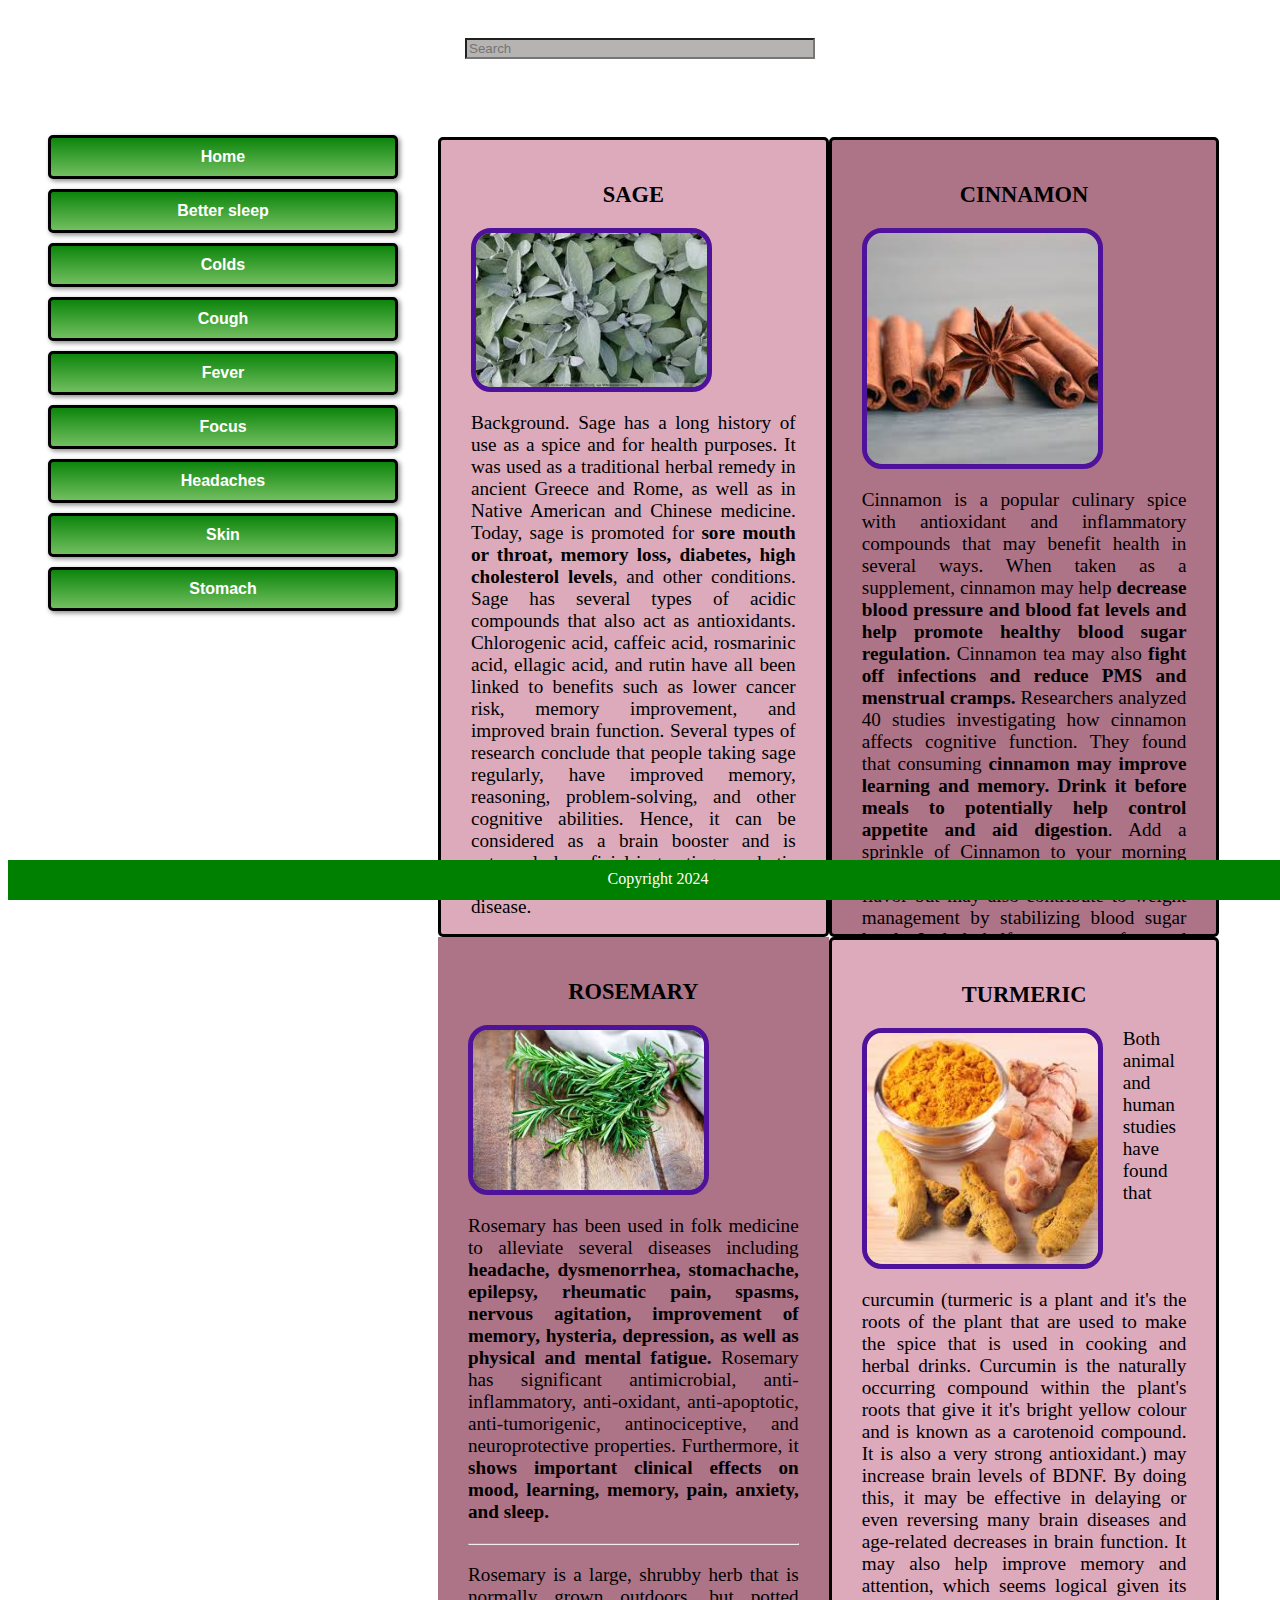
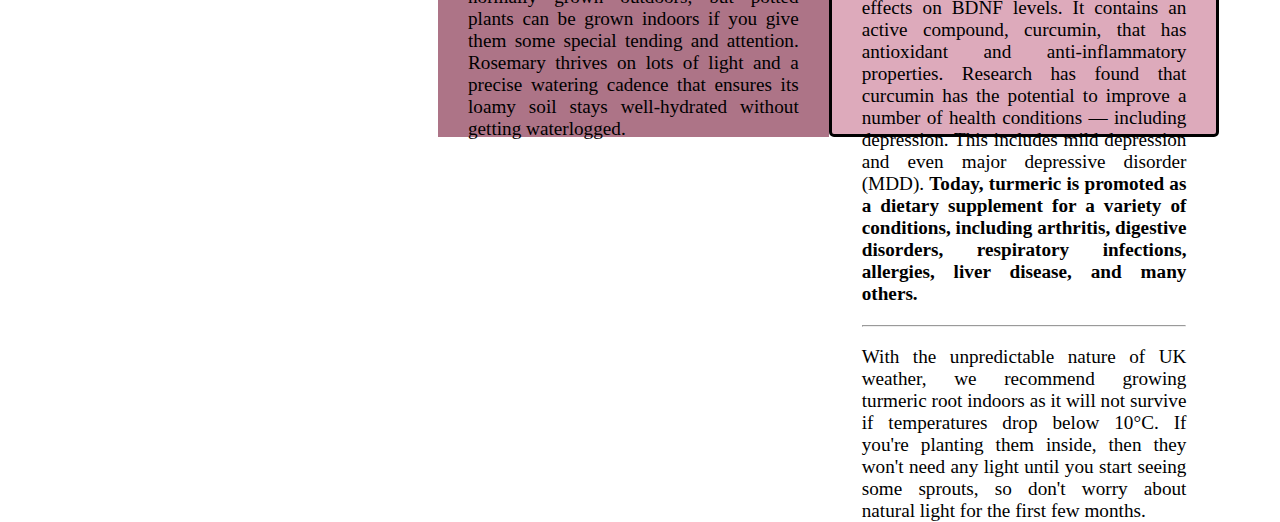
<file: focus.html>
<!DOCTYPE html>
<html lang="en">
<head>
    <meta charset="UTF-8">
    <meta name="description" content="Plants and herbs for your health">
    <meta name="viewport" content="width=device-width, initial-scale=1.0">
    <title>Herbs to benefit you</title>
    <link rel="stylesheet" href="style.css">
  </head>

<body>
    <header>
        <nav>
            <div class="row main-nav">
                <div class="box">
                    <input type="search" id="search" placeholder="Search" />
                </div>
            </div>
        </nav>
        <div id="google_translate_element"></div>
        <script type="text/javascript">
        function googleTranslateElementInit() {
            new google.translate.TranslateElement({pageLanguage: 'en'}, 'google_translate_element');
        }
        </script>
        <script type="text/javascript" src="//translate.google.com/translate_a/element.js?cb=googleTranslateElementInit"></script>
    </header>
    <div class="container">
        <div class="sidebar"></div>
        <ul>
            <li><a href="index.html">Home</a></li>
            <li><a href="better-sleep.html">Better sleep</a></li>
            <li><a href="colds.html">Colds</a></li>
            <li><a href="coughs.html">Cough</a></li>
            <li><a href="fever.html">Fever</a></li>
            <li><a href="focus.html">Focus</a></li>
            <li><a href="headaches.html">Headaches</a></li>
            <li><a href="skin.html">Skin</a></li>
            <li><a href="stomach.html">Stomach</a></li>
        </ul>
        </div>
        </div>
    
    </div>
    </div>
    
    </div>
    <main class="main-container">
       
                <div class="row">
                  <div class="column" style="background-color:rgb(221, 170, 187); border: solid;  border-color:black; border-radius: 5px">
                    <h3 style="text-transform: uppercase;">Sage</h3>
                    
                    <img id="sage"  src="assets/images/sage.jpeg" alt="sage" style="border:solid thick; border-color: rgb(78, 19, 154); border-radius: 20px; width: 231px;">
                    <div id="myModal18" class="modal">
                      <span class="close">&times;</span>
                      <img class="modal-content" id="img18" />
                      <div class="caption" id="caption18"></div>
                  </div>
                    
                    <p>
                        Background. Sage has a long history of use as a spice and for health purposes. It was used as a traditional herbal remedy in ancient Greece and Rome,
                        as well as in Native American and Chinese medicine. Today, sage is promoted for <b> sore mouth or throat, memory loss, diabetes, high cholesterol levels</b>, and other conditions.
                        Sage has several types of acidic compounds that also act as antioxidants. Chlorogenic acid, caffeic acid, rosmarinic acid, ellagic acid, 
                        and rutin have all been linked to benefits such as lower cancer risk, memory improvement, and improved brain function. Several types of research 
                        conclude that people taking sage regularly, have improved memory, reasoning, problem-solving, and other cognitive abilities. Hence, it can be considered 
                        as a brain booster and is extremely beneficial in treating psychotic conditions and ailments like Alzheimer's disease.
                    </p>
                  </div>

                  <div class="column" style="background-color:rgb(173, 116, 135); border: solid;  border-color:black; border-radius: 5px">
                    <h3>Cinnamon</h3>
                    
                    <img id="cinnamon" src="assets/images/cinnamon.jpeg" alt="cinnamon" width="231px" style="border:solid thick; border-color: rgb(78, 19, 154); border-radius: 20px;">
                    <div id="myModal23" class="modal">
                      <span class="close">&times;</span>
                      <img class="modal-content" id="img23" />
                      <div class="caption" id="caption23"></div>
                  </div>
                    
                    <p>
                      Cinnamon is a popular culinary spice with antioxidant and inflammatory compounds that may benefit health in several ways.
                       When taken as a supplement, cinnamon may help <b>decrease blood pressure and blood fat levels and help promote healthy blood sugar regulation.</b> 
                       Cinnamon tea may also <b>fight off infections and reduce PMS and menstrual cramps.</b> Researchers analyzed 40 studies investigating how cinnamon 
                       affects cognitive function. They found that consuming <b>cinnamon may improve learning and memory. Drink it before meals to potentially help 
                       control appetite and aid digestion</b>. Add a sprinkle of Cinnamon to your morning coffee or tea. This not only enhances the flavor but may also 
                       contribute to weight management by stabilizing blood sugar levels. Include half a teaspoon of ground Cinnamon in your smoothies.
                    </p>
                    
                  </div>
                </div>

                <div class="row">
                  <div class="column" style="background-color: rgb(173, 116, 135)"; border: solid; border-color: black; border-radius: 5px; ">
                    <h3>Rosemary</h3>
                    
                    <img id="rosemary" src="assets/images/rosemary.jpeg" alt="rosemary" width="231px" style="border:solid thick; border-color: rgb(78, 19, 154); border-radius: 20px;">
                    <div id="myModal17" class="modal">
                      <span class="close">&times;</span>
                      <img class="modal-content" id="img17" />
                      <div class="caption" id="caption17"></div>
                  </div>
                    
                    <p>
                        Rosemary has been used in folk medicine to alleviate several diseases including <b>headache, dysmenorrhea, stomachache, epilepsy, rheumatic pain, 
                        spasms, nervous agitation, improvement of memory, hysteria, depression, as well as physical and mental fatigue.</b>  Rosemary has significant antimicrobial, 
                        anti-inflammatory, anti-oxidant, anti-apoptotic, anti-tumorigenic, antinociceptive, and neuroprotective properties. Furthermore, it <b>shows important clinical 
                        effects on mood, learning, memory, pain, anxiety, and sleep.</b> 
                        </p>
                        <hr>
                        <p>
                           Rosemary is a large, shrubby herb that is normally grown outdoors, but potted plants can be grown
                         indoors if you give them some special tending and attention. Rosemary thrives on lots of light and a precise watering cadence that ensures its loamy soil stays
                         well-hydrated without getting waterlogged.
                    </p>
                  </div>
                  
                  <div class="column" style="background-color:rgb(221, 170, 187); border: solid;  border-color:black; border-radius: 5px">
                    <h3>Turmeric</h3>
                    
                    <img id="turmeric" src="assets/images/turmeric.jpeg" alt="turmeric" width="231px" style="border:solid thick; border-color: rgb(78, 19, 154); border-radius: 20px;">
                    <div id="myModal19" class="modal">
                      <span class="close">&times;</span>
                      <img class="modal-content" id="img19" />
                      <div class="caption" id="caption19"></div>
                  </div>
                    
                    <p>
                        Both animal and human studies have found that curcumin (turmeric is a plant and it's the roots of the plant that are used to make the spice that is used in 
                        cooking and herbal drinks. Curcumin is the naturally occurring compound within the plant's roots that give it it's bright yellow colour and is known as a
                        carotenoid compound. It is also a very strong antioxidant.) may increase brain levels of BDNF. By doing this, it may be effective in delaying or even 
                        reversing many brain diseases and age-related decreases in brain function. It may also help improve memory and attention, which seems logical given its 
                        effects on BDNF levels. It contains an active compound, curcumin, that has antioxidant and anti-inflammatory properties. Research has found that curcumin has the 
                        potential to improve a number of health conditions — including depression. This includes mild depression and even major depressive disorder (MDD). <b>Today, turmeric
                         is promoted as a dietary supplement for a variety of conditions, including arthritis, digestive disorders, respiratory infections, allergies, liver disease,
                          and many others.</b>
                          </p>
                          <hr>
                          <p>
                             With the unpredictable nature of UK weather, we recommend growing turmeric 
                          root indoors as it will not survive if temperatures drop below 10°C. If you're planting them inside, then they won't need any light until you start seeing 
                          some sprouts, so don't worry about natural light for the first few months.
                    </p>
                  </div>
                </div>
                <br>
    
            <script src="script.js"></script>
            
        </main>
</body>
<footer id="footer">Copyright 2024</footer>
</html>
</file>
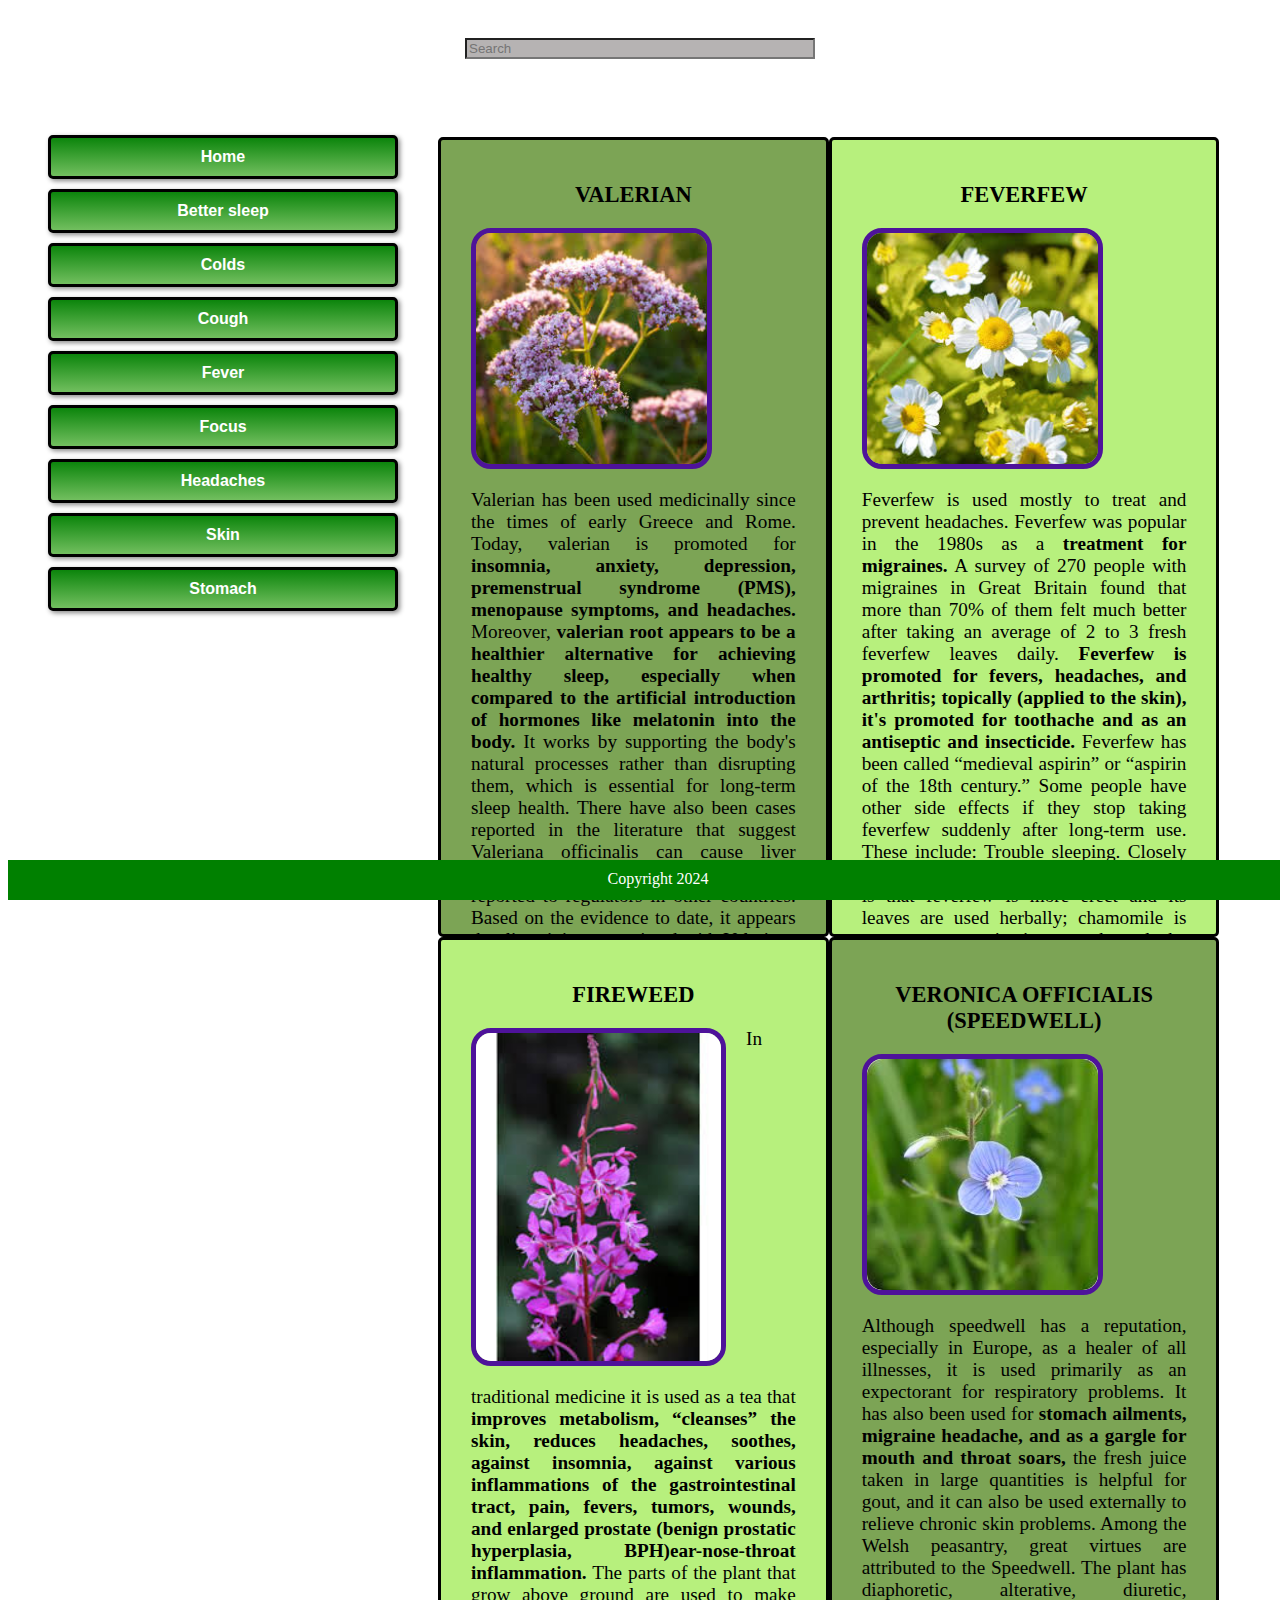
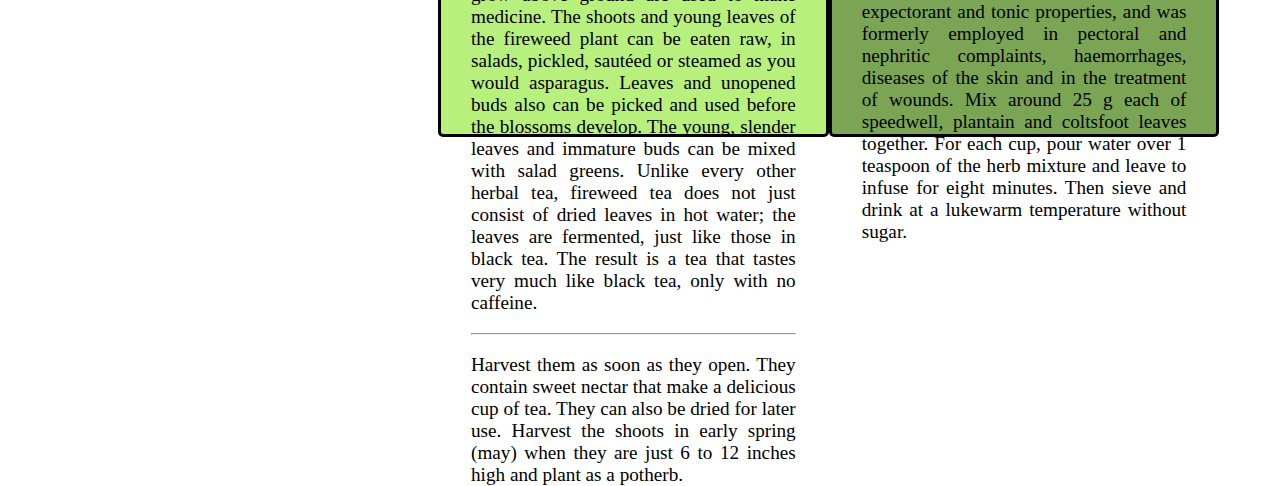
<file: headaches.html>
<!DOCTYPE html>
<html lang="en">
<head>
    <meta charset="UTF-8">
    <meta name="description" content="Plants and herbs for your health">
    <meta name="viewport" content="width=device-width, initial-scale=1.0">
    <title>Herbs to benefit you</title>
    <link rel="stylesheet" href="style.css">
  </head>
    
  <header>
    <nav>
        <div class="row main-nav">
          <div class="box">
            <input type="search" id="search" placeholder="Search" />
       </div>
        </div>
    </nav>
    <div id="google_translate_element"></div>

    <script type="text/javascript">
    function googleTranslateElementInit() {
      new google.translate.TranslateElement({pageLanguage: 'en'}, 'google_translate_element');
    }
    </script>
    
    <script type="text/javascript" src="//translate.google.com/translate_a/element.js?cb=googleTranslateElementInit"></script>
    
<div class="container">
    <div class="sidebar"></div>

    <ul>
      <li><a href="index.html">Home</a></li>
      <li><a href="better-sleep.html">Better sleep</a></li>
      <li><a href="colds.html">Colds</a></li>
      <li><a href="coughs.html">Cough</a></li>
      <li><a href="fever.html">Fever</a></li>
      <li><a href="focus.html">Focus</a></li>
      <li><a href="headaches.html">Headaches</a></li>
      <li><a href="skin.html">Skin</a></li>
      <li><a href="stomach.html">Stomach</a></li>
    </ul>
    </div>

</div>
    <main class="main-container">
       
        <div class="row" >
            <div class="column" style="background-color:rgb(124, 164, 85); border: solid;  border-color:black; border-radius: 5px">
              <h3 style="text-transform: uppercase; letter-spacing: normal;">Valerian</h3>
                
              <img id="valerian" src="assets/images/valerian.jpeg" alt="valerian" width="231px" style="border:solid thick; border-color: rgb(78, 19, 154); border-radius: 20px;">
              <div id="myModal24" class="modal">
                <span class="close">&times;</span>
                <img class="modal-content" id="img24" />
                <div class="caption" id="caption24"></div>
            </div>
           <p>
            Valerian has been used medicinally since the times of early Greece and Rome. Today, valerian is promoted for <b> insomnia, anxiety, depression,
             premenstrual syndrome (PMS), menopause symptoms, and headaches.</b> Moreover, <b>valerian root appears to be a healthier alternative for achieving
              healthy sleep, especially when compared to the artificial introduction of hormones like melatonin into the body.</b> It works by supporting the
               body's natural processes rather than disrupting them, which is essential for long-term sleep health. There have also been cases reported in the 
               literature that suggest Valeriana officinalis can cause liver injury, as well as a number of cases reported to regulators in other countries.
                Based on the evidence to date, it appears that liver injury associated with Valeriana officinalis is very rare. Valerian may not be safe if
                 you're pregnant or breast-feeding. And it has not been evaluated to determine if it's safe for children under 3 years old. The primary 
                 active compounds in valerian root include valepotriates, volatile oils (such as valerenic acid), and flavonoids. These compounds are
                  believed to interact with neurotransmitters in the brain to <b>reduce feelings of stress and anxiety.</b>
           </p>
           <hr>
           <p>
            Harvesting. Dig roots in fall or early spring and dry outdoors, because they release an unpleasant smell as they dry. Store in airtight container.
             Dried valerian roots are used to make a bedtime tea that promotes sleep.  The roots and rhizomes (underground stems) of valerian are used
              for medicinal purposes.
           </p>
            </div>

            <div class="column" style="background-color:rgb(183, 240, 125) ; border: solid;  border-color:black; border-radius: 5px">    
              <h3 style="text-transform: uppercase;">feverfew</h3>
              
              <img id="feverfew" src="assets/images/feverfew.jpeg" alt="feverfew" width="231px" style="border:solid thick; border-color: rgb(78, 19, 154);
               border-radius: 20px;">
              <div id="myModal33" class="modal">
                <span class="close">&times;</span>
                <img class="modal-content" id="img33" />
                <div class="caption" id="caption33"></div>
            </div>
              
              <p>
                Feverfew is used mostly to treat and prevent headaches. Feverfew was popular in the 1980s as a <b>treatment for migraines.</b>
                 A survey of 270 people with migraines in Great Britain found that more than 70% of them felt much better after taking
                  an average of 2 to 3 fresh feverfew leaves daily. <b> Feverfew is promoted for fevers, headaches, and arthritis; topically
                   (applied to the skin), it's promoted for toothache and as an antiseptic and insecticide. </b>Feverfew has been called
                    “medieval aspirin” or “aspirin of the 18th century.” Some people have other side effects if they stop taking feverfew 
                    suddenly after long-term use. These include: Trouble sleeping. Closely related to chamomile, the chief difference is that
                     feverfew is more erect and its leaves are used herbally; chamomile is more prostrate in its growth and the flowers are
                      employed herbally. One reference suggests not planting feverfew among plants needing pollination, as bees avoid 
                      it for the smell of it.
              </p>
                 <hr>
                <p>
                  Feverfew should be harvested in the second year by swathing the leaves and flowers while in full bloom (mid July).
                   Leave four inches (10 cm) for regrowth to allow a second cut later in the season. 
                   Prior to cutting back feverfew, spray the plant down the evening before. 
               </p>
            </div>
          </div>
          
          <div class="row">
            <div class="column" style="background-color:rgb(183, 240, 125); border: solid;  border-color:black; border-radius: 5px">
              <h3 style="text-transform: uppercase;">Fireweed</h3>
              
              <img id="fireweed" src="assets/images/fireweed.jpeg" alt="fireweed" width="245px" style="border:solid thick; border-color: rgb(78, 19, 154); 
              border-radius: 20px;">
              <div id="myModal26" class="modal">
                <span class="close">&times;</span>
                <img class="modal-content" id="img26" />
                <div class="caption" id="caption26"></div>
            </div>
              
              <p>
                In traditional medicine it is used as a tea that <b> improves metabolism, “cleanses” the skin, reduces headaches, soothes,
                 against insomnia, against various inflammations of the gastrointestinal tract, pain, fevers, tumors, wounds, 
                 and enlarged prostate (benign prostatic hyperplasia, BPH)ear-nose-throat inflammation.</b>
                 The parts of the plant that grow above ground are used to make medicine. The shoots and young leaves of the fireweed plant 
                 can be eaten raw, in salads, pickled, sautéed or steamed as you would asparagus. Leaves and unopened buds also can be picked 
                 and used before the blossoms develop. The young, slender leaves and immature buds can be mixed with salad greens.
                 Unlike every other herbal tea, fireweed tea does not just consist of dried leaves in hot water; the leaves are fermented, 
                 just like those in black tea. The result is a tea that tastes very much like black tea, only with no caffeine. 
                </p>
                <hr>
                <p>
                  Harvest them as soon as they open. They contain sweet nectar that make a delicious cup of tea. They can also
                   be dried for later use. Harvest the shoots in early spring (may) when they are just 6 to 12 inches high and plant as a potherb.
               </p>
            </div>

            <div class="column" style="background-color:rgb(124, 164, 85); border: solid;  border-color:black; border-radius: 5px">
              <h3 style="text-transform: uppercase;"> Veronica officialis (speedwell)</h3>
              
              <img id="veronica-officialis" src="assets/images/speedwell.jpeg" alt="veronica-officialis" width="231px" style="border:solid thick;
               border-color: rgb(78, 19, 154); border-radius: 20px;">
              <div id="myModal27" class="modal">
                <span class="close">&times;</span>
                <img class="modal-content" id="img27" />
                <div class="caption" id="caption27"></div>
            </div>
              
              <p>
                Although speedwell has a reputation, especially in Europe, as a healer of all illnesses, it is used primarily as an
                 expectorant for respiratory problems. It has also been used for<b> stomach ailments, migraine headache, and as a gargle
                  for mouth and throat soars,</b> the fresh juice taken in large quantities is helpful for gout, and it can also be used 
                  externally to relieve chronic skin problems. Among the Welsh peasantry, great virtues are attributed to the Speedwell.
                   The plant has diaphoretic, alterative, diuretic, expectorant and tonic properties, and was formerly employed in pectoral 
                   and nephritic complaints, haemorrhages, diseases of the skin and in the treatment of wounds. Mix around 25 g each of 
                   speedwell, plantain and coltsfoot leaves together. For each cup, pour water over 1 teaspoon of the herb mixture and 
                   leave to infuse for eight minutes. Then sieve and drink at a lukewarm temperature without sugar.
              </p>
            </div>
          </div>

          <br>

        <script src="script.js"></script>
        
    </main>
    <footer id="footer">Copyright 2024</footer>
</body>

</html>
</file>
<file: style.css>
.container ul {
  width: 350px;
  list-style-type: none;
}
.container li {
  border-radius: 5px;
  box-shadow: 2px 2px 5px #888888;
  margin: 10px 0;
  padding: 10px;
  border: 3px solid #000;
  text-align: center;
  background: rgba(12, 133, 12, 1);
  background: -moz-linear-gradient(top, rgba(12, 133, 12, 1) 0%, rgba(114, 191, 95, 1) 100%);
  background: -webkit-gradient(left top, left bottom, color-stop(0%, rgba(12, 133, 12, 1)), color-stop(100%, rgba(114, 191, 95, 1)));
  background: -webkit-linear-gradient(top, rgba(12, 133, 12, 1) 0%, rgba(114, 191, 95, 1) 100%);
  background: -o-linear-gradient(top, rgba(12, 133, 12, 1) 0%, rgba(114, 191, 95, 1) 100%);
  background: -ms-linear-gradient(top, rgba(12, 133, 12, 1) 0%, rgba(114, 191, 95, 1) 100%);
  background: linear-gradient(to bottom, rgba(12, 133, 12, 1) 0%, rgba(114, 191, 95, 1) 100%);
  filter: progid:DXImageTransform.Microsoft.gradient(startColorstr='#0c850c', endColorstr='#72bf5f', GradientType=0);
  position: sticky;
}
.container li a {
  display: block;
  color: #fff;
  font-weight: bold;
  text-decoration: none;
  font-family: Arial, sans-serif;
}
.container {
  overflow: hidden;
  display: flex;
  flex-direction: row;
}
.box {
  margin-right: auto;
  margin-left: auto;
  width: 100%; 
  text-align: center;
}
#search {
  width: 350px;
  height: auto;
  overflow: hidden;
  margin: auto;
  background-color: #b6b3b3;
  margin-bottom: 50px;
  margin-top: 30px;
}
#google_translate_element {
  position: absolute;
  padding: 5px;
  left: 100px;
  transition: 0.3s;
  width: 150px;
  text-decoration: none;
  font-size: 20px;
  color: white;
  border-radius: 25px 0 0 25px;
  margin-right: 20px;
  height: 46px;
  margin-top: -30px;
}
/*** modals **/

#aloe {
  border-radius: 5px;
  cursor: pointer;
  transition: 0.3s;
}
#aloe:hover {
  opacity: 0.7;
}




.modal {
  display: none; 
  position: fixed; 
  z-index: 1; 
  left: 0;
  top: 0;
  width: 100%; 
  height: 100%; 
  overflow: auto; 
  background-color: rgb(0,0,0); 
  background-color: rgba(0,0,0,0.9); 
  margin-right: -600px; 
}
.modal-content {
  margin-left: 600px;
  margin-top: 100px;
  display: block;
  width: 80%;
  max-width: 700px;
  height:380px;
}
#caption {
  margin: 550px;
  display: block;
  width: 80%;
  max-width: 700px;
  text-align: center;
  color: #ccc;
  padding: 10px 0;
  height: 150px;

}
.modal-content, #caption {
  animation-name: zoom;
  animation-duration: 0.6s;
}

/* The Close Button */
.close {
position: absolute;
top: 15px;
right: 35px;
color: #f1f1f1;
font-size: 40px;
font-weight: bold;
transition: 0.3s;
}

.close:hover,
.close:focus {
color: #bbb;
text-decoration: none;
cursor: pointer;
}

@media only screen and (max-width: 700px) {
  .modal-content {
      width: 100%;
  }
}

/*main items*/

.sidebar {
  position: absolute;
  padding: 5px;
  right: -120px;
  transition: 0.3s;
  width: 150px;
  text-decoration: none;
  font-size: 20px;
  color: white;
  border-radius: 25px 0 0 25px;
  margin-right: 20pt;
  height: 46px;
}
h1 {
  text-align: center;
  margin-bottom: 20px;
  letter-spacing: 0.2em;
  color: #eaeee8;

}

h3 {
  text-align: center;
  margin-bottom: 20px;
  text-transform: uppercase;
}
.column {
  float: left;
  width: 48%;
  padding: 20px;
  box-sizing: border-box;
  text-align: justify;
  height:800px;
  right:-400px;
  padding-left: 30px;
  padding-right:30px;
  
}
.row::after {
  content: "";
  display: table;
  clear: both;
  float: left;
  justify-content: right;
 
}
img {
  float: left;
  margin-right: 20px;
  margin-bottom: 20px;
}

#footer {
  position: fixed;
  padding: 10px 10px 0;
  bottom: 0;
  width: 100%;
  height: 30px;
  background: green;
  color: white;
  text-align: center;
}
.flex {
  display: flex;
  flex-wrap: wrap;
}
@media screen and (max-width: 700px) {
  .column {
      width: 100%;
      margin-right: 20px;
      overflow: scroll;
     height:800px;
     font-size: 1.2em;
  }

}

@media screen  and (min-width: 993px) {
  .sidebar {
    margin-left: -35px;  
    float:right;
    position:fixed;
  }

  .main-container {
   
    padding-left: 430px;
    padding-right: 40px;
    float: left;
    display:table;
    margin-top: -500px;
    padding-right: 20px;
    margin-bottom: 20%;
    font-size: 1.2em;
    height: 800px
  }
  #home {
    background-image: url('assets/images/meadow.jpeg');
    background-size: cover;
    background-repeat: repeat-y;
    background-position: center;
    background-color: rgba(166, 237, 175, 0.6); 

    font-family: Arial Black, sans-serif;
    font-size: 1.25rem;
    text-align: justify;
    color: lavenderblush;
    margin: 10px 20px;
    padding: 10px;
    letter-spacing: 1.5px;
  }

}
</file>
